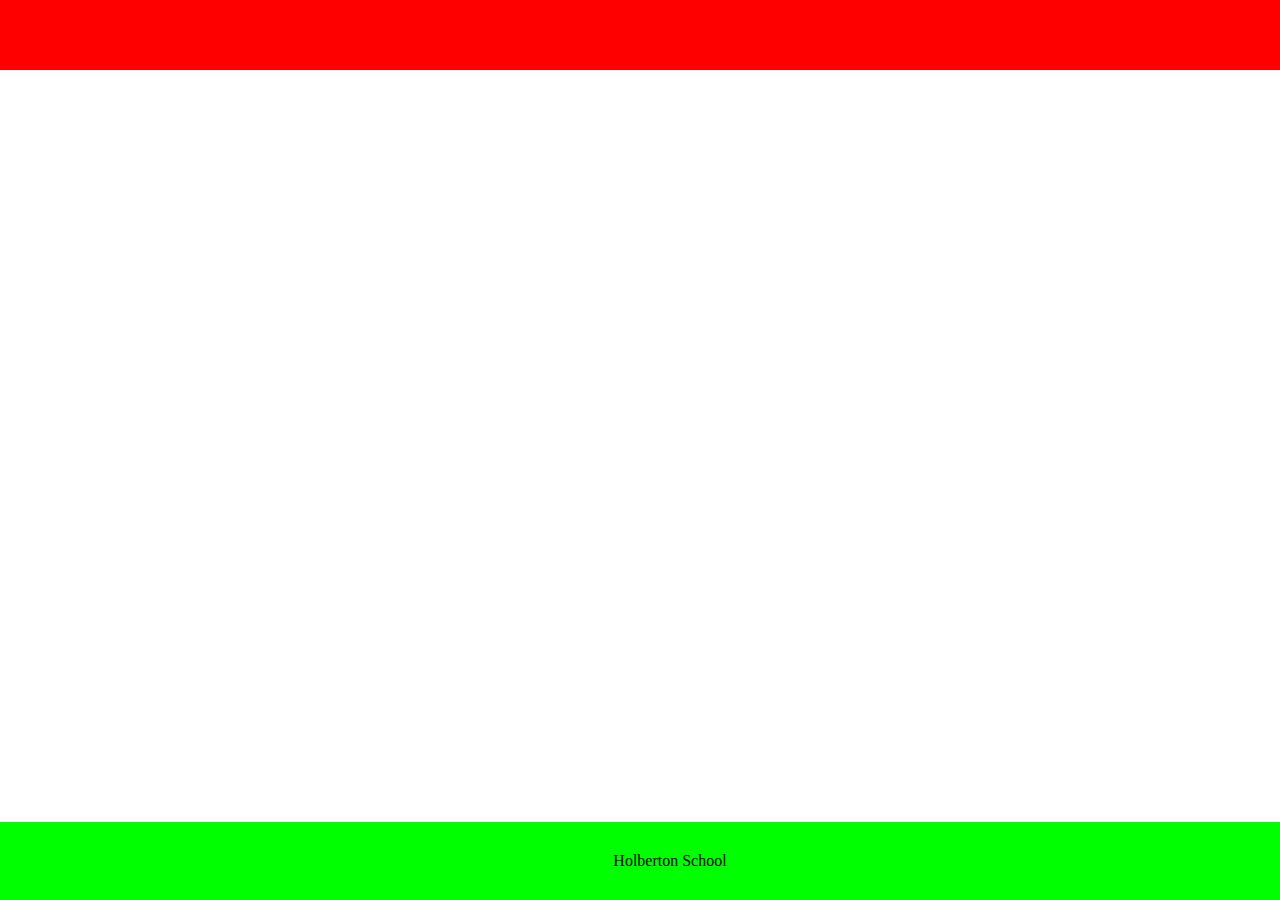
<file: web_static/0-index.html>
<!DOCTYPE html>
<html lang="en">
<head>
        <meta charset="UTF-8">
        <meta http-equiv="X-UA-Compatible" content="IE=edge">
        <meta name="viewport" content="width=device-width, initial-scale=1.0">
        <title>AirBnB clone</title>
</head>
<body style="margin: 0;padding:0">
        <header style="background:#FF0000;height:70px;width:100%"></header>
        <footer  style="background:#00FF00;padding: 30px 30px;width:100%;bottom: 0;position: fixed; text-align: center">Holberton School</footer>
</body>
</html>
</file>
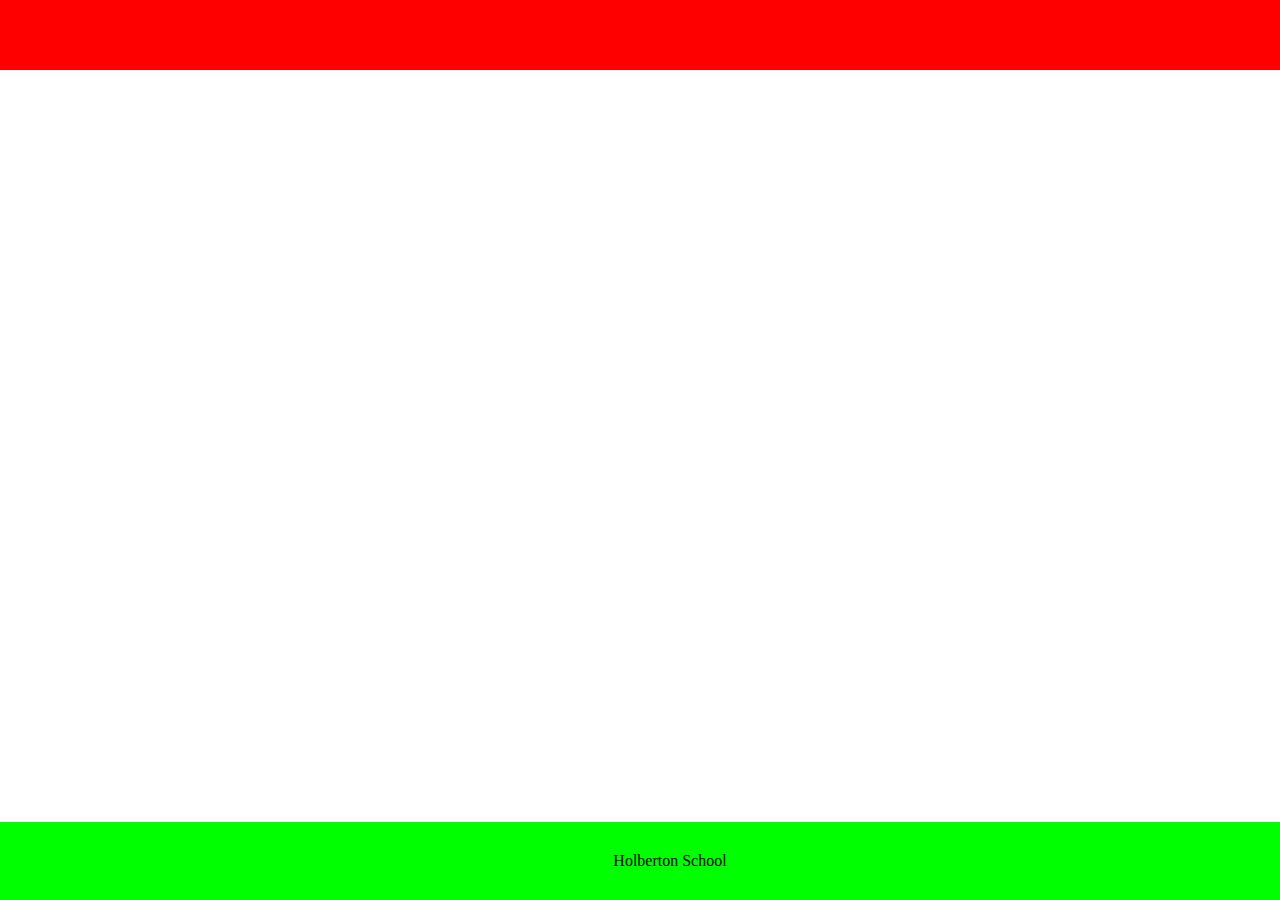
<file: web_static/1-index.html>
<!DOCTYPE html>
<html lang="en">
<head>
        <meta charset="UTF-8">
        <meta http-equiv="X-UA-Compatible" content="IE=edge">
        <meta name="viewport" content="width=device-width, initial-scale=1.0">
        <title>AirBnB clone</title>
        <style>
                * {
                        margin: 0;
                        padding:0
                }
                header {
                        background:#FF0000;
                        height:70px;
                        width:100%;
                }
                footer {
                        background:#00FF00;
                        padding: 30px 30px;
                        width:100%;
                        bottom: 0;
                        position: fixed;
                        text-align: center;
                }
        </style>
</head>
<body>
        <header></header>
        <footer>Holberton School</footer>
</body>
</html>
</file>
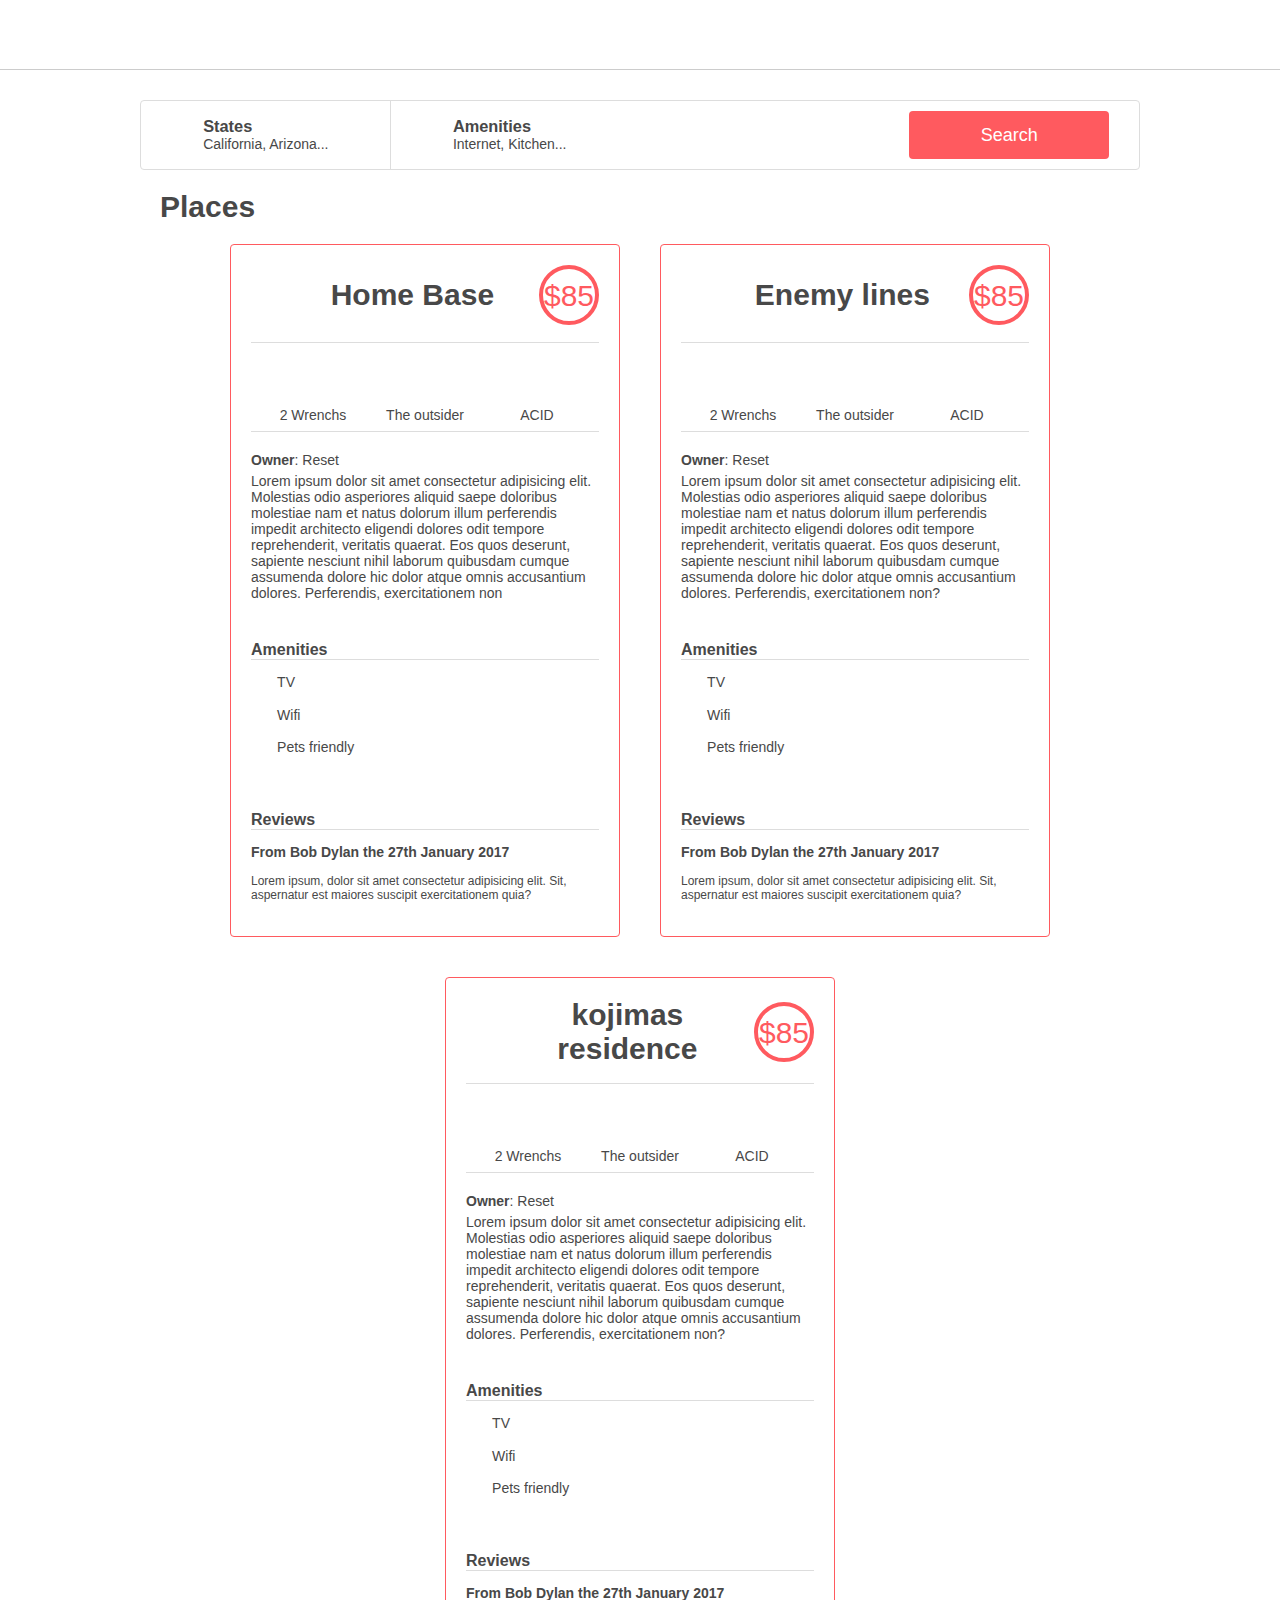
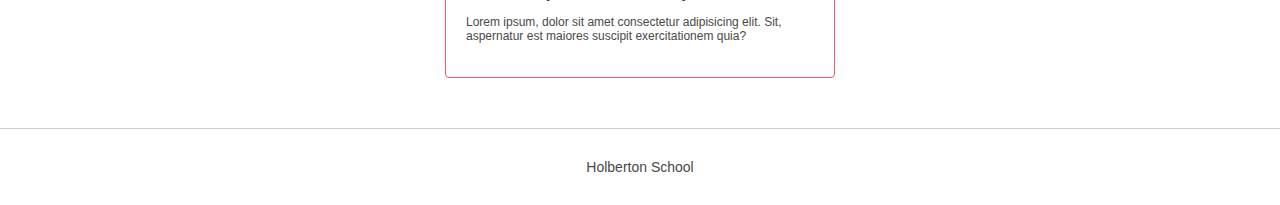
<file: web_static/100-index.html>
<!DOCTYPE html>
<html lang="en">
<head>
        <meta charset="UTF-8">
        <meta http-equiv="X-UA-Compatible" content="IE=edge">
        <meta name="viewport" content="width=device-width, initial-scale=1.0">
        <link rel="stylesheet" href="./styles/4-common.css">
        <link rel="stylesheet" href="./styles/3-header.css">
        <link rel="stylesheet" href="./styles/3-footer.css">
        <link rel="stylesheet" href="./styles/6-filters.css">
        <link rel="stylesheet" href="./styles/100-places.css">
        <link rel="icon" href="./images/icon.png">
        <title>AirBnB clone</title>
</head>
<body>
        <header><div class="logo"></div></header>
        <div class="container">
                <section class="filters">
                        <div class="locations">
                                <h3>States</h3>
                                <h4>California, Arizona...</h4>
                                <ul class="popover">
                                        <li class="popi">
                                                <h2>
                                                        Arizona:
                                                </h2>
                                                <ul>
                                                        <li>page</li>
                                                        <li>page2</li>
                                                </ul>
                                        </li>
                                        <li class="pop">
                                                <h2>
                                                        California:
                                                </h2>
                                                <ul>
                                                        <li>Los santos</li>
                                                        <li>San fierro</li>
                                                </ul>
                                        </li>
                                </ul>
                        </div>
                        <div class="amenities">
                                <h3>Amenities</h3>
                                <h4>Internet, Kitchen...</h4>
                                <ul class="popover">
                                        <li>Internet</li>
                                        <li>TV</li>
                                        <li>Kitchen</li>
                                        <li>Iron</li>
                                </ul>
                        </div>
                        <button>Search</button>
                </section>
                <section class="places">
                        <h1>Places</h1>
                        <article>
                                <h2>Home Base</h2>
                                <div class="price_by_night">
                                        <p>$85</p>
                                </div>
                                <div class="information">
                                        <div class="max_guest">
                                                <p>2 Wrenchs</p>
                                        </div>
                                        <div class="number_rooms">
                                                <p>The outsider</p>
                                        </div>
                                        <div class="number_bathrooms">
                                                <p>ACID</p>
                                        </div>
                                </div>
                                <div class="user">
                                        <b>Owner</b>: Reset
                                </div>
                                <div class="description">
                                        Lorem ipsum dolor sit amet consectetur adipisicing elit. Molestias odio asperiores aliquid saepe doloribus molestiae nam et natus dolorum illum perferendis impedit architecto eligendi dolores odit tempore reprehenderit, veritatis quaerat. Eos quos deserunt, sapiente nesciunt nihil laborum quibusdam cumque assumenda dolore hic dolor atque omnis accusantium dolores. Perferendis, exercitationem non
                                </div>
                                <div class="amenities">
                                        <h2>Amenities</h2>
                                        <ul>
                                                <li class="tv">
                                                        <p>TV</p>
                                                </li>
                                                <li class="wifi">
                                                        <p>Wifi</p>
                                                </li>
                                                <li class="pet">
                                                        <p>Pets friendly</p>
                                                </li>
                                        </ul>
                                </div>
                                <div class="reviews">
                                        <h2>
                                                Reviews
                                        </h2>
                                        <ul>
                                                <li>
                                                        <h3>
                                                                From Bob Dylan the 27th January 2017
                                                        </h3>
                                                        <p>
                                                                Lorem ipsum, dolor sit amet consectetur adipisicing elit. Sit, aspernatur est maiores suscipit exercitationem quia?
                                                        </p>
                                                </li>
                                                <li>
                                                        <h3>

                                                        </h3>
                                                        <p>
                                                                
                                                        </p>
                                                </li>
                                                <li>
                                                        <h3>

                                                        </h3>
                                                        <p>
                                                                
                                                        </p>
                                                </li>
                                        </ul>
                                </div>
                        </article>
                        <article><h2>Enemy lines</h2>
                                <div class="price_by_night">
                                        <p>$85</p>
                                </div>
                                <div class="information">
                                        <div class="max_guest">
                                                <p>2 Wrenchs</p>
                                        </div>
                                        <div class="number_rooms">
                                                <p>The outsider</p>
                                        </div>
                                        <div class="number_bathrooms">
                                                <p>ACID</p>
                                        </div>
                                </div>
                                <div class="user">
                                        <b>Owner</b>: Reset
                                </div>
                                <div class="description">
                                        Lorem ipsum dolor sit amet consectetur adipisicing elit. Molestias odio asperiores aliquid saepe doloribus molestiae nam et natus dolorum illum perferendis impedit architecto eligendi dolores odit tempore reprehenderit, veritatis quaerat. Eos quos deserunt, sapiente nesciunt nihil laborum quibusdam cumque assumenda dolore hic dolor atque omnis accusantium dolores. Perferendis, exercitationem non?
                                </div>
                                <div class="amenities">
                                        <h2>Amenities</h2>
                                        <ul>
                                                <li class="tv">
                                                        <p>TV</p>
                                                </li>
                                                <li class="wifi">
                                                        <p>Wifi</p>
                                                </li>
                                                <li class="pet">
                                                        <p>Pets friendly</p>
                                                </li>
                                        </ul>
                                </div>
                                <div class="reviews">
                                        <h2>
                                                Reviews
                                        </h2>
                                        <ul>
                                                <li>
                                                        <h3>
                                                                From Bob Dylan the 27th January 2017
                                                        </h3>
                                                        <p>
                                                                Lorem ipsum, dolor sit amet consectetur adipisicing elit. Sit, aspernatur est maiores suscipit exercitationem quia?
                                                        </p>
                                                </li>
                                                <li>
                                                        <h3>

                                                        </h3>
                                                        <p>
                                                                
                                                        </p>
                                                </li>
                                                <li>
                                                        <h3>

                                                        </h3>
                                                        <p>
                                                                
                                                        </p>
                                                </li>
                                        </ul>
                                </div>
                        </article>
                        <article><h2>kojimas residence</h2>
                                <div class="price_by_night">
                                        <p>$85</p>
                                </div>
                                <div class="information">
                                        <div class="max_guest">
                                                <p>2 Wrenchs</p>
                                        </div>
                                        <div class="number_rooms">
                                                <p>The outsider</p>
                                        </div>
                                        <div class="number_bathrooms">
                                                <p>ACID</p>
                                        </div>
                                </div>
                                <div class="user">
                                        <b>Owner</b>: Reset
                                </div>
                                <div class="description">
                                        Lorem ipsum dolor sit amet consectetur adipisicing elit. Molestias odio asperiores aliquid saepe doloribus molestiae nam et natus dolorum illum perferendis impedit architecto eligendi dolores odit tempore reprehenderit, veritatis quaerat. Eos quos deserunt, sapiente nesciunt nihil laborum quibusdam cumque assumenda dolore hic dolor atque omnis accusantium dolores. Perferendis, exercitationem non?
                                </div>
                                <div class="amenities">
                                        <h2>Amenities</h2>
                                        <ul>
                                                <li class="tv">
                                                        <p>TV</p>
                                                </li>
                                                <li class="wifi">
                                                        <p>Wifi</p>
                                                </li>
                                                <li class="pet">
                                                        <p>Pets friendly</p>
                                                </li>
                                        </ul>
                                </div>
                                <div class="reviews">
                                        <h2>
                                                Reviews
                                        </h2>
                                        <ul>
                                                <li>
                                                        <h3>
                                                                From Bob Dylan the 27th January 2017
                                                        </h3>
                                                        <p>
                                                                Lorem ipsum, dolor sit amet consectetur adipisicing elit. Sit, aspernatur est maiores suscipit exercitationem quia?
                                                        </p>
                                                </li>
                                                <li>
                                                        <h3>

                                                        </h3>
                                                        <p>
                                                                
                                                        </p>
                                                </li>
                                                <li>
                                                        <h3>

                                                        </h3>
                                                        <p>
                                                                
                                                        </p>
                                                </li>
                                        </ul>
                                </div>
                        </article>
                </section>
        </div>
        <footer>Holberton School</footer>
</body>
</html>
</file>
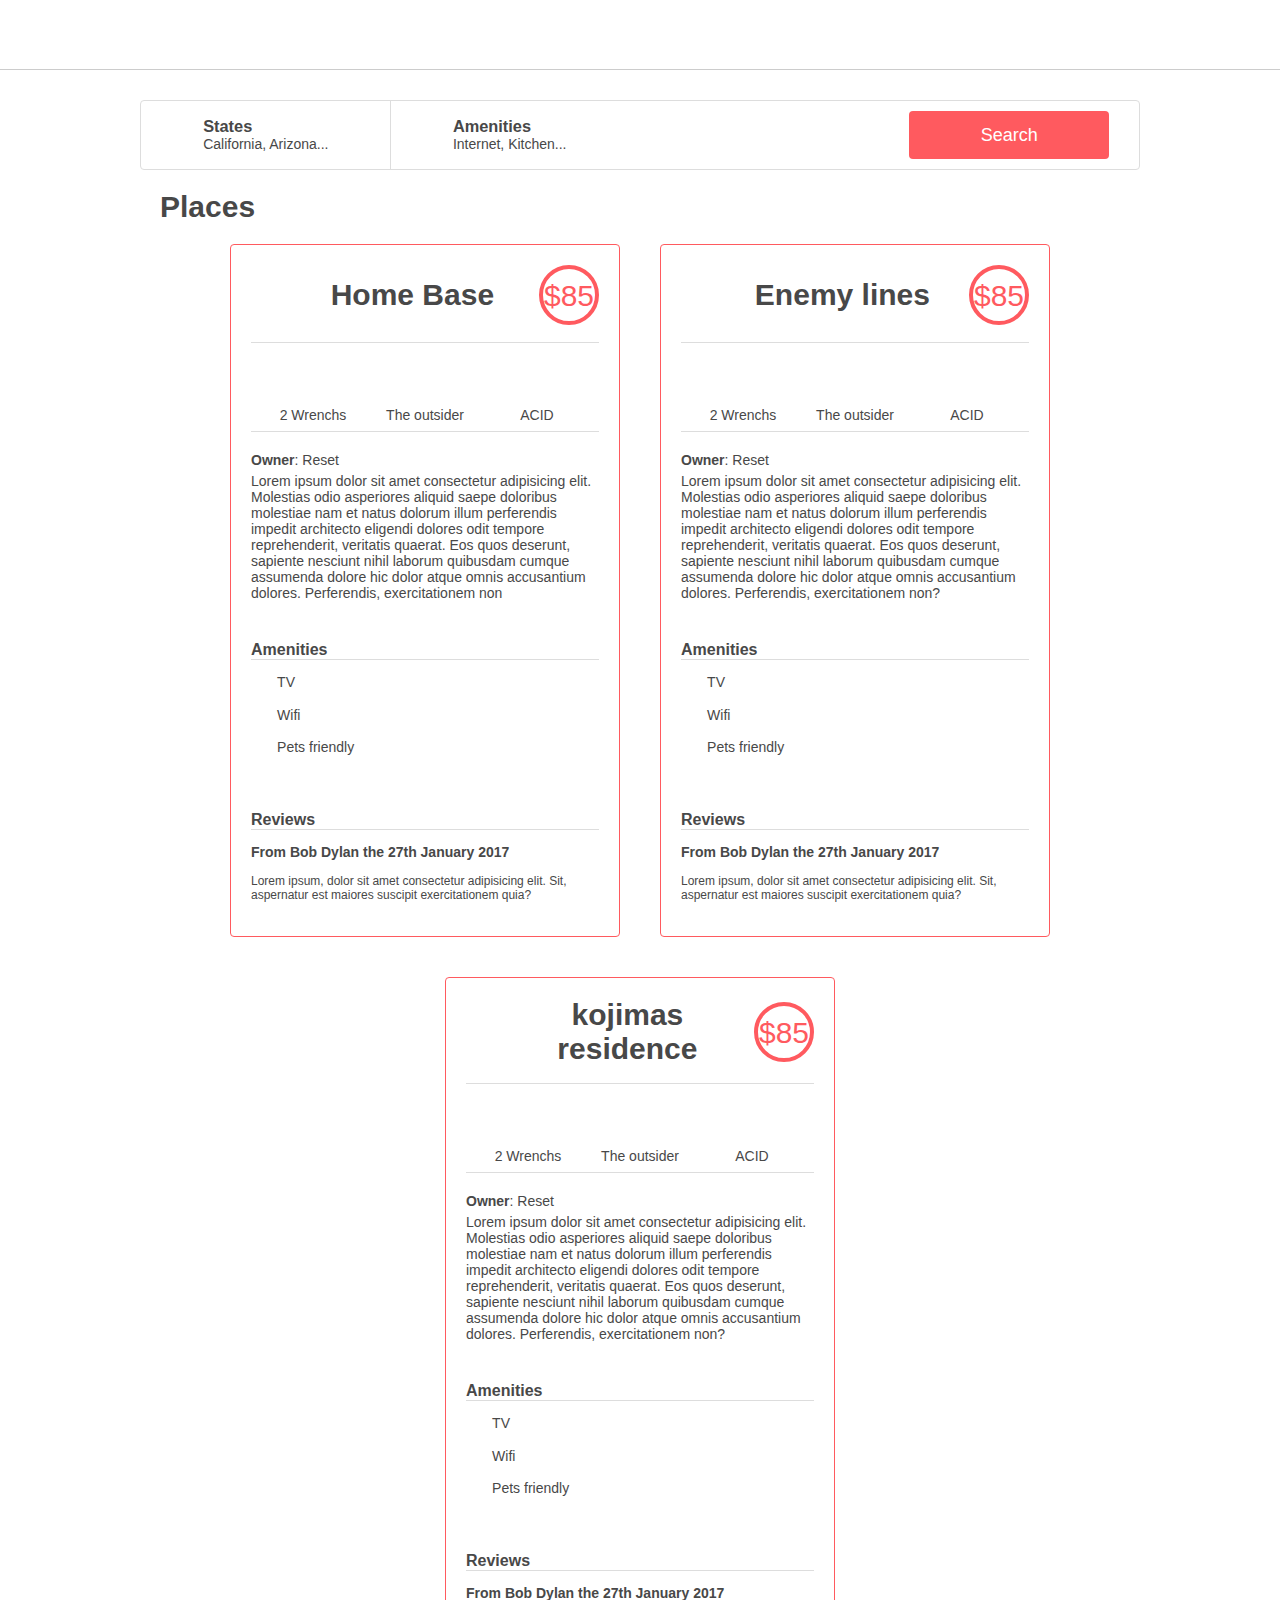
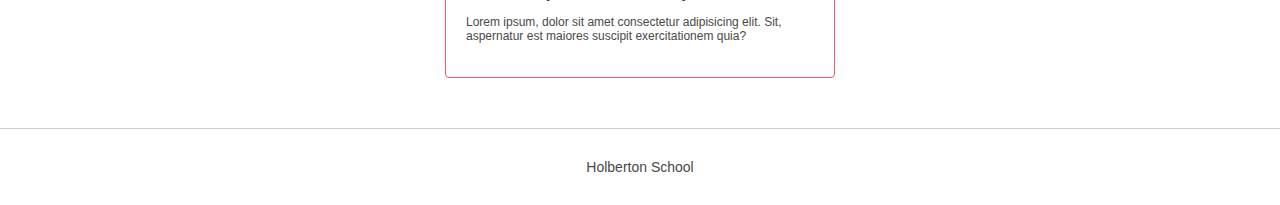
<file: web_static/101-index.html>
<!DOCTYPE html>
<html lang="en">
<head>
        <meta charset="UTF-8">
        <meta http-equiv="X-UA-Compatible" content="IE=edge">
        <meta name="viewport" content="width=device-width, initial-scale=1.0">
        <link rel="stylesheet" href="./styles/4-common.css">
        <link rel="stylesheet" href="./styles/3-header.css">
        <link rel="stylesheet" href="./styles/3-footer.css">
        <link rel="stylesheet" href="./styles/6-filters.css">
        <link rel="stylesheet" href="./styles/101-places.css">
        <link rel="icon" href="./images/icon.png">
        <title>AirBnB clone</title>
</head>
<body>
        <header><div class="logo"></div></header>
        <div class="container">
                <section class="filters">
                        <div class="locations">
                                <h3>States</h3>
                                <h4>California, Arizona...</h4>
                                <ul class="popover">
                                        <li class="popi">
                                                <h2>
                                                        Arizona:
                                                </h2>
                                                <ul>
                                                        <li>page</li>
                                                        <li>page2</li>
                                                </ul>
                                        </li>
                                        <li class="pop">
                                                <h2>
                                                        California:
                                                </h2>
                                                <ul>
                                                        <li>Los santos</li>
                                                        <li>San fierro</li>
                                                </ul>
                                        </li>
                                </ul>
                        </div>
                        <div class="amenities">
                                <h3>Amenities</h3>
                                <h4>Internet, Kitchen...</h4>
                                <ul class="popover">
                                        <li>Internet</li>
                                        <li>TV</li>
                                        <li>Kitchen</li>
                                        <li>Iron</li>
                                </ul>
                        </div>
                        <button>Search</button>
                </section>
                <section class="places">
                        <h1>Places</h1>
                        <article>
                                <h2>Home Base</h2>
                                <div class="price_by_night">
                                        <p>$85</p>
                                </div>
                                <div class="information">
                                        <div class="max_guest">
                                                <p>2 Wrenchs</p>
                                        </div>
                                        <div class="number_rooms">
                                                <p>The outsider</p>
                                        </div>
                                        <div class="number_bathrooms">
                                                <p>ACID</p>
                                        </div>
                                </div>
                                <div class="user">
                                        <b>Owner</b>: Reset
                                </div>
                                <div class="description">
                                        Lorem ipsum dolor sit amet consectetur adipisicing elit. Molestias odio asperiores aliquid saepe doloribus molestiae nam et natus dolorum illum perferendis impedit architecto eligendi dolores odit tempore reprehenderit, veritatis quaerat. Eos quos deserunt, sapiente nesciunt nihil laborum quibusdam cumque assumenda dolore hic dolor atque omnis accusantium dolores. Perferendis, exercitationem non
                                </div>
                                <div class="amenities">
                                        <h2>Amenities</h2>
                                        <ul>
                                                <li class="tv">
                                                        <p>TV</p>
                                                </li>
                                                <li class="wifi">
                                                        <p>Wifi</p>
                                                </li>
                                                <li class="pet">
                                                        <p>Pets friendly</p>
                                                </li>
                                        </ul>
                                </div>
                                <div class="reviews">
                                        <h2>
                                                Reviews
                                        </h2>
                                        <ul>
                                                <li>
                                                        <h3>
                                                                From Bob Dylan the 27th January 2017
                                                        </h3>
                                                        <p>
                                                                Lorem ipsum, dolor sit amet consectetur adipisicing elit. Sit, aspernatur est maiores suscipit exercitationem quia?
                                                        </p>
                                                </li>
                                                <li>
                                                        <h3>

                                                        </h3>
                                                        <p>
                                                                
                                                        </p>
                                                </li>
                                                <li>
                                                        <h3>

                                                        </h3>
                                                        <p>
                                                                
                                                        </p>
                                                </li>
                                        </ul>
                                </div>
                        </article>
                        <article><h2>Enemy lines</h2>
                                <div class="price_by_night">
                                        <p>$85</p>
                                </div>
                                <div class="information">
                                        <div class="max_guest">
                                                <p>2 Wrenchs</p>
                                        </div>
                                        <div class="number_rooms">
                                                <p>The outsider</p>
                                        </div>
                                        <div class="number_bathrooms">
                                                <p>ACID</p>
                                        </div>
                                </div>
                                <div class="user">
                                        <b>Owner</b>: Reset
                                </div>
                                <div class="description">
                                        Lorem ipsum dolor sit amet consectetur adipisicing elit. Molestias odio asperiores aliquid saepe doloribus molestiae nam et natus dolorum illum perferendis impedit architecto eligendi dolores odit tempore reprehenderit, veritatis quaerat. Eos quos deserunt, sapiente nesciunt nihil laborum quibusdam cumque assumenda dolore hic dolor atque omnis accusantium dolores. Perferendis, exercitationem non?
                                </div>
                                <div class="amenities">
                                        <h2>Amenities</h2>
                                        <ul>
                                                <li class="tv">
                                                        <p>TV</p>
                                                </li>
                                                <li class="wifi">
                                                        <p>Wifi</p>
                                                </li>
                                                <li class="pet">
                                                        <p>Pets friendly</p>
                                                </li>
                                        </ul>
                                </div>
                                <div class="reviews">
                                        <h2>
                                                Reviews
                                        </h2>
                                        <ul>
                                                <li>
                                                        <h3>
                                                                From Bob Dylan the 27th January 2017
                                                        </h3>
                                                        <p>
                                                                Lorem ipsum, dolor sit amet consectetur adipisicing elit. Sit, aspernatur est maiores suscipit exercitationem quia?
                                                        </p>
                                                </li>
                                                <li>
                                                        <h3>

                                                        </h3>
                                                        <p>
                                                                
                                                        </p>
                                                </li>
                                                <li>
                                                        <h3>

                                                        </h3>
                                                        <p>
                                                                
                                                        </p>
                                                </li>
                                        </ul>
                                </div>
                        </article>
                        <article><h2>kojimas residence</h2>
                                <div class="price_by_night">
                                        <p>$85</p>
                                </div>
                                <div class="information">
                                        <div class="max_guest">
                                                <p>2 Wrenchs</p>
                                        </div>
                                        <div class="number_rooms">
                                                <p>The outsider</p>
                                        </div>
                                        <div class="number_bathrooms">
                                                <p>ACID</p>
                                        </div>
                                </div>
                                <div class="user">
                                        <b>Owner</b>: Reset
                                </div>
                                <div class="description">
                                        Lorem ipsum dolor sit amet consectetur adipisicing elit. Molestias odio asperiores aliquid saepe doloribus molestiae nam et natus dolorum illum perferendis impedit architecto eligendi dolores odit tempore reprehenderit, veritatis quaerat. Eos quos deserunt, sapiente nesciunt nihil laborum quibusdam cumque assumenda dolore hic dolor atque omnis accusantium dolores. Perferendis, exercitationem non?
                                </div>
                                <div class="amenities">
                                        <h2>Amenities</h2>
                                        <ul>
                                                <li class="tv">
                                                        <p>TV</p>
                                                </li>
                                                <li class="wifi">
                                                        <p>Wifi</p>
                                                </li>
                                                <li class="pet">
                                                        <p>Pets friendly</p>
                                                </li>
                                        </ul>
                                </div>
                                <div class="reviews">
                                        <h2>
                                                Reviews
                                        </h2>
                                        <ul>
                                                <li>
                                                        <h3>
                                                                From Bob Dylan the 27th January 2017
                                                        </h3>
                                                        <p>
                                                                Lorem ipsum, dolor sit amet consectetur adipisicing elit. Sit, aspernatur est maiores suscipit exercitationem quia?
                                                        </p>
                                                </li>
                                                <li>
                                                        <h3>

                                                        </h3>
                                                        <p>
                                                                
                                                        </p>
                                                </li>
                                                <li>
                                                        <h3>

                                                        </h3>
                                                        <p>
                                                                
                                                        </p>
                                                </li>
                                        </ul>
                                </div>
                        </article>
                </section>
        </div>
        <footer>Holberton School</footer>
</body>
</html>
</file>
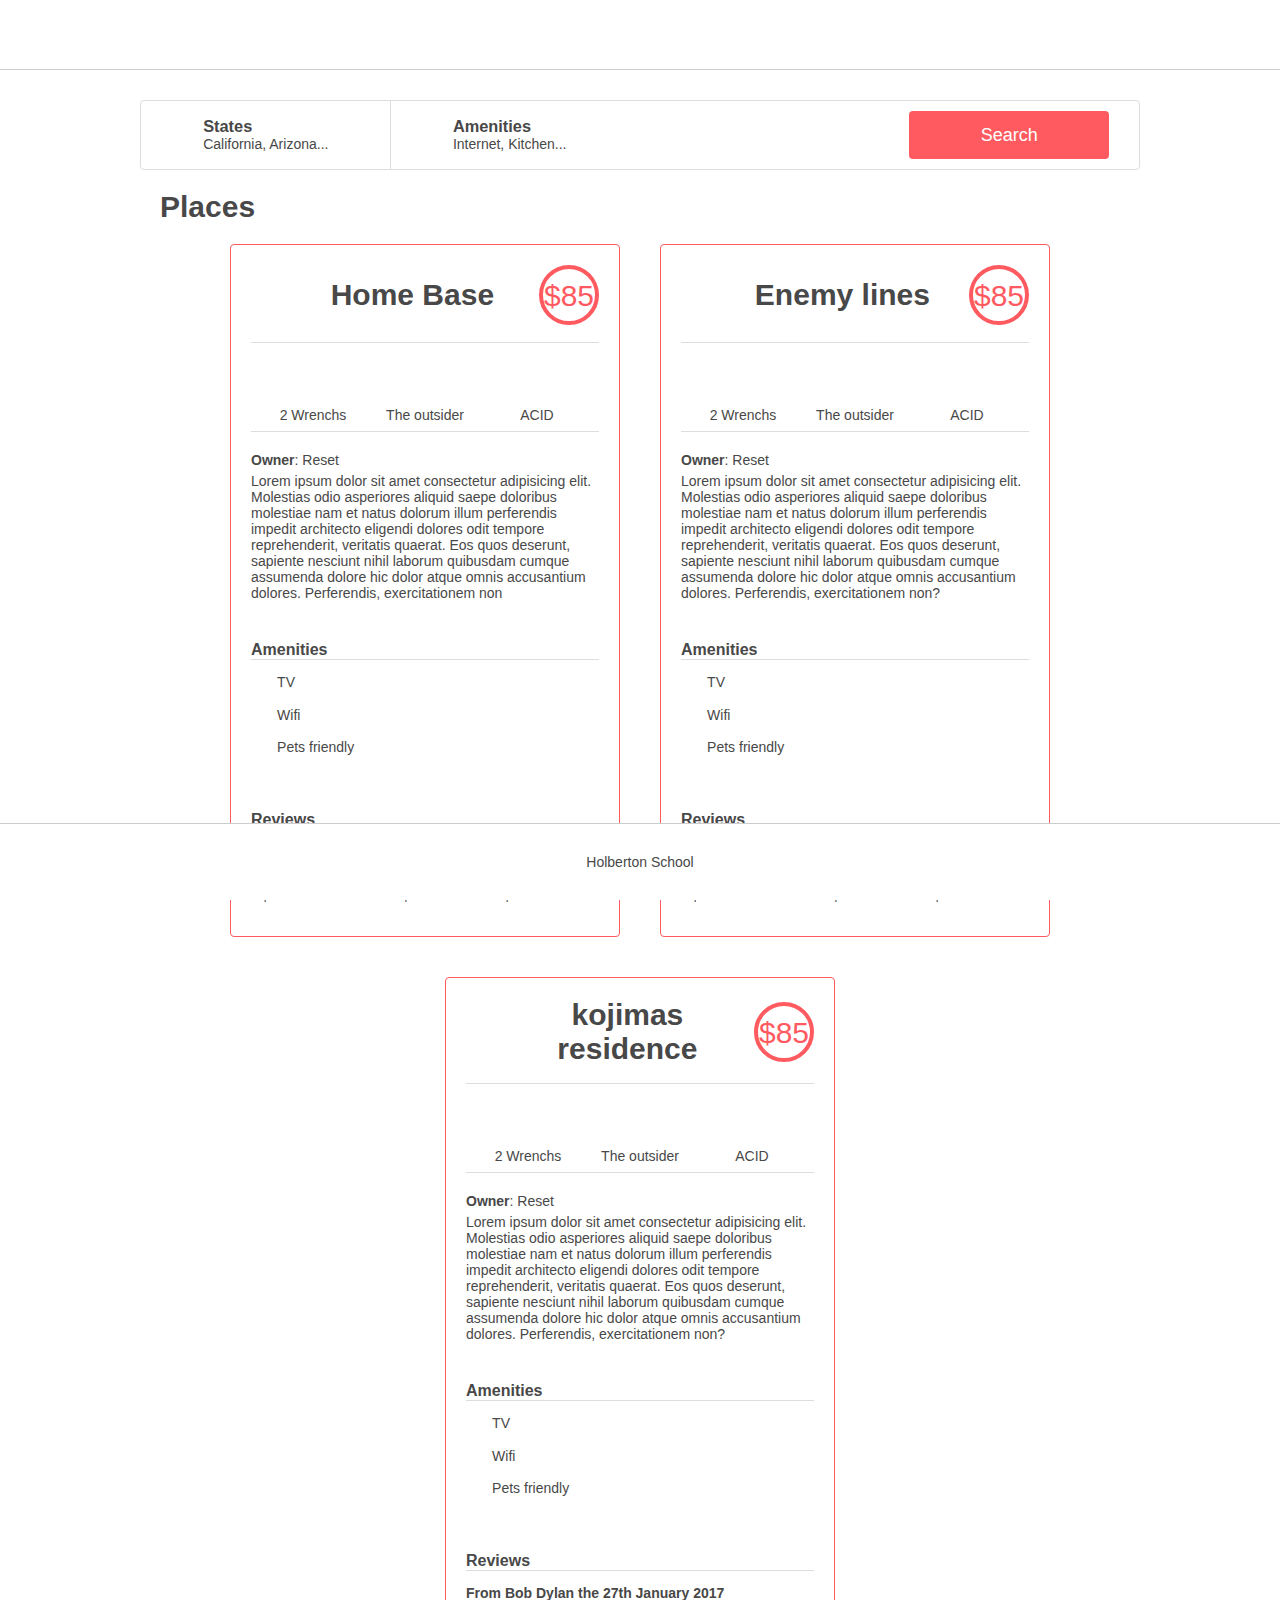
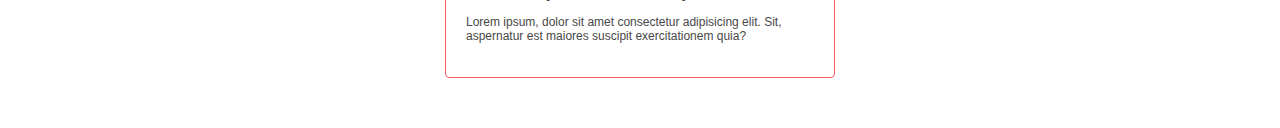
<file: web_static/103-index.html>
<!DOCTYPE html>
<html lang="en">
<head>
        <meta charset="UTF-8">
        <meta http-equiv="X-UA-Compatible" content="IE=edge">
        <meta name="viewport" content="width=device-width, initial-scale=1.0">
        <link rel="stylesheet" href="./styles/103-common.css">
        <link rel="stylesheet" href="./styles/103-header.css">
        <link rel="stylesheet" href="./styles/103-footer.css">
        <link rel="stylesheet" href="./styles/103-filters.css">
        <link rel="stylesheet" href="./styles/103-places.css">
        <link rel="icon" href="./images/icon.png">
        <title>AirBnB clone</title>
</head>
<body>
        <header aria-label= "logo"><div class="logo"></div></header>
        <div class="container">
                <section class="filters">
                        <div class="locations">
                                <h3>States</h3>
                                <h4>California, Arizona...</h4>
                                <ul class="popover">
                                        <li class="popi">
                                                <h2>
                                                        Arizona:
                                                </h2>
                                                <ul>
                                                        <li>page</li>
                                                        <li>page2</li>
                                                </ul>
                                        </li>
                                        <li class="pop">
                                                <h2>
                                                        California:
                                                </h2>
                                                <ul>
                                                        <li>Los santos</li>
                                                        <li>San fierro</li>
                                                </ul>
                                        </li>
                                </ul>
                        </div>
                        <div class="amenities">
                                <h3>Amenities</h3>
                                <h4>Internet, Kitchen...</h4>
                                <ul class="popover">
                                        <li>Internet</li>
                                        <li>TV</li>
                                        <li>Kitchen</li>
                                        <li>Iron</li>
                                </ul>
                        </div>
                        <button>Search</button>
                </section>
                <section class="places">
                        <h1>Places</h1>
                        <article>
                                <h2>Home Base</h2>
                                <div class="price_by_night">
                                        <p>$85</p>
                                </div>
                                <div class="information">
                                        <div class="max_guest">
                                                <p>2 Wrenchs</p>
                                        </div>
                                        <div class="number_rooms">
                                                <p>The outsider</p>
                                        </div>
                                        <div class="number_bathrooms">
                                                <p>ACID</p>
                                        </div>
                                </div>
                                <div class="user">
                                        <b>Owner</b>: Reset
                                </div>
                                <div class="description">
                                        Lorem ipsum dolor sit amet consectetur adipisicing elit. Molestias odio asperiores aliquid saepe doloribus molestiae nam et natus dolorum illum perferendis impedit architecto eligendi dolores odit tempore reprehenderit, veritatis quaerat. Eos quos deserunt, sapiente nesciunt nihil laborum quibusdam cumque assumenda dolore hic dolor atque omnis accusantium dolores. Perferendis, exercitationem non
                                </div>
                                <div class="amenities">
                                        <h2>Amenities</h2>
                                        <ul>
                                                <li class="tv">
                                                        <p>TV</p>
                                                </li>
                                                <li class="wifi">
                                                        <p>Wifi</p>
                                                </li>
                                                <li class="pet">
                                                        <p>Pets friendly</p>
                                                </li>
                                        </ul>
                                </div>
                                <div class="reviews">
                                        <h2>
                                                Reviews
                                        </h2>
                                        <ul>
                                                <li>
                                                        <h3>
                                                                From Bob Dylan the 27th January 2017
                                                        </h3>
                                                        <p>
                                                                Lorem ipsum, dolor sit amet consectetur adipisicing elit. Sit, aspernatur est maiores suscipit exercitationem quia?
                                                        </p>
                                                </li>
                                                <li>
                                                        <h3>

                                                        </h3>
                                                        <p>
                                                                
                                                        </p>
                                                </li>
                                                <li>
                                                        <h3>

                                                        </h3>
                                                        <p>
                                                                
                                                        </p>
                                                </li>
                                        </ul>
                                </div>
                        </article>
                        <article><h2>Enemy lines</h2>
                                <div class="price_by_night">
                                        <p>$85</p>
                                </div>
                                <div class="information">
                                        <div class="max_guest">
                                                <p>2 Wrenchs</p>
                                        </div>
                                        <div class="number_rooms">
                                                <p>The outsider</p>
                                        </div>
                                        <div class="number_bathrooms">
                                                <p>ACID</p>
                                        </div>
                                </div>
                                <div class="user">
                                        <b>Owner</b>: Reset
                                </div>
                                <div class="description">
                                        Lorem ipsum dolor sit amet consectetur adipisicing elit. Molestias odio asperiores aliquid saepe doloribus molestiae nam et natus dolorum illum perferendis impedit architecto eligendi dolores odit tempore reprehenderit, veritatis quaerat. Eos quos deserunt, sapiente nesciunt nihil laborum quibusdam cumque assumenda dolore hic dolor atque omnis accusantium dolores. Perferendis, exercitationem non?
                                </div>
                                <div class="amenities">
                                        <h2>Amenities</h2>
                                        <ul>
                                                <li class="tv">
                                                        <p>TV</p>
                                                </li>
                                                <li class="wifi">
                                                        <p>Wifi</p>
                                                </li>
                                                <li class="pet">
                                                        <p>Pets friendly</p>
                                                </li>
                                        </ul>
                                </div>
                                <div class="reviews">
                                        <h2>
                                                Reviews
                                        </h2>
                                        <ul>
                                                <li>
                                                        <h3>
                                                                From Bob Dylan the 27th January 2017
                                                        </h3>
                                                        <p>
                                                                Lorem ipsum, dolor sit amet consectetur adipisicing elit. Sit, aspernatur est maiores suscipit exercitationem quia?
                                                        </p>
                                                </li>
                                                <li>
                                                        <h3>

                                                        </h3>
                                                        <p>
                                                                
                                                        </p>
                                                </li>
                                                <li>
                                                        <h3>

                                                        </h3>
                                                        <p>
                                                                
                                                        </p>
                                                </li>
                                        </ul>
                                </div>
                        </article>
                        <article><h2>kojimas residence</h2>
                                <div class="price_by_night">
                                        <p>$85</p>
                                </div>
                                <div class="information">
                                        <div class="max_guest">
                                                <p>2 Wrenchs</p>
                                        </div>
                                        <div class="number_rooms">
                                                <p>The outsider</p>
                                        </div>
                                        <div class="number_bathrooms">
                                                <p>ACID</p>
                                        </div>
                                </div>
                                <div class="user">
                                        <b>Owner</b>: Reset
                                </div>
                                <div class="description">
                                        Lorem ipsum dolor sit amet consectetur adipisicing elit. Molestias odio asperiores aliquid saepe doloribus molestiae nam et natus dolorum illum perferendis impedit architecto eligendi dolores odit tempore reprehenderit, veritatis quaerat. Eos quos deserunt, sapiente nesciunt nihil laborum quibusdam cumque assumenda dolore hic dolor atque omnis accusantium dolores. Perferendis, exercitationem non?
                                </div>
                                <div class="amenities">
                                        <h2>Amenities</h2>
                                        <ul>
                                                <li class="tv">
                                                        <p>TV</p>
                                                </li>
                                                <li class="wifi">
                                                        <p>Wifi</p>
                                                </li>
                                                <li class="pet">
                                                        <p>Pets friendly</p>
                                                </li>
                                        </ul>
                                </div>
                                <div class="reviews">
                                        <h2>
                                                Reviews
                                        </h2>
                                        <ul>
                                                <li>
                                                        <h3>
                                                                From Bob Dylan the 27th January 2017
                                                        </h3>
                                                        <p>
                                                                Lorem ipsum, dolor sit amet consectetur adipisicing elit. Sit, aspernatur est maiores suscipit exercitationem quia?
                                                        </p>
                                                </li>
                                                <li>
                                                        <h3>

                                                        </h3>
                                                        <p>
                                                                
                                                        </p>
                                                </li>
                                                <li>
                                                        <h3>

                                                        </h3>
                                                        <p>
                                                                
                                                        </p>
                                                </li>
                                        </ul>
                                </div>
                        </article>
                </section>
        </div>
        <footer>Holberton School</footer>
</body>
</html>
</file>
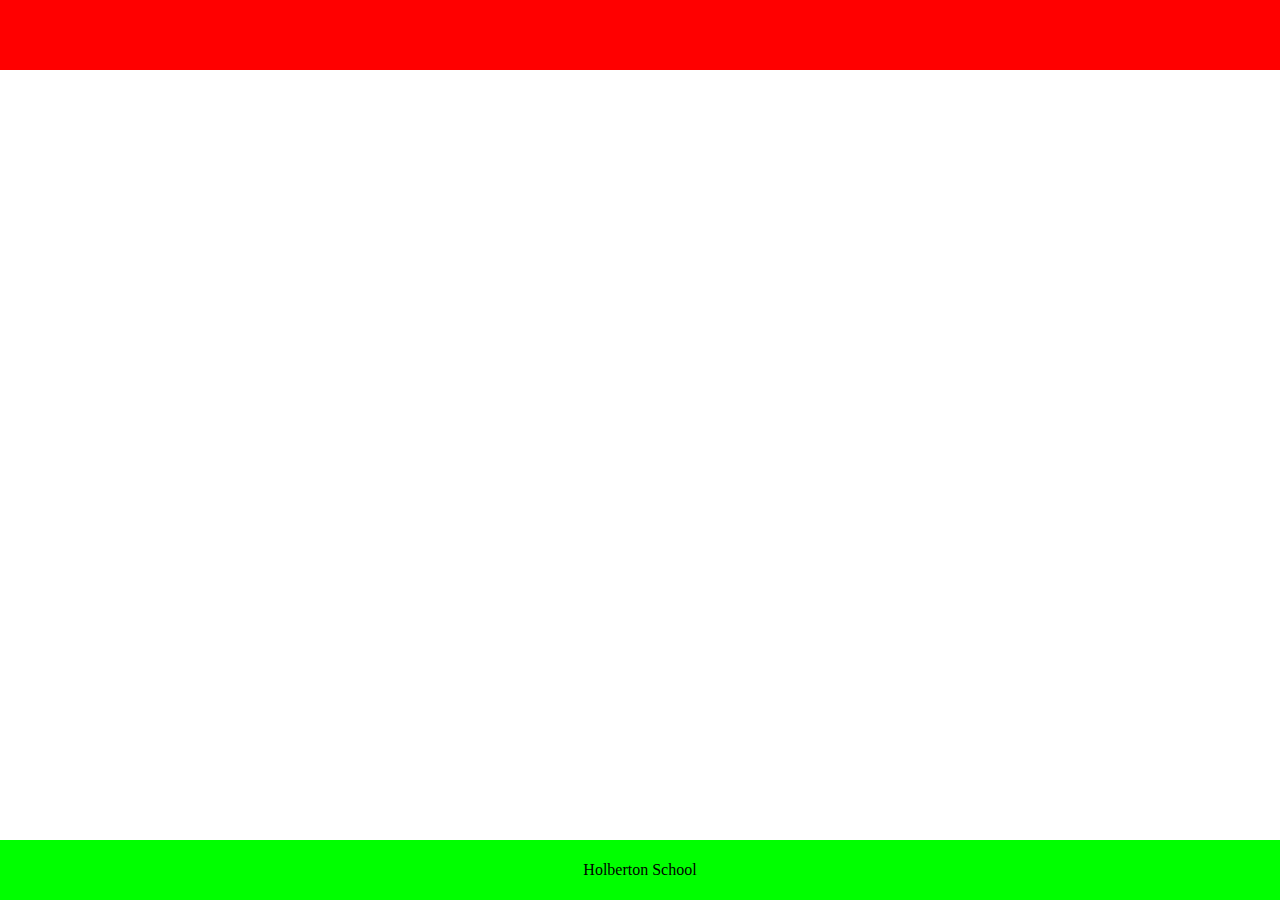
<file: web_static/2-index.html>
<!DOCTYPE html>
<html lang="en">
<head>
        <meta charset="UTF-8">
        <meta http-equiv="X-UA-Compatible" content="IE=edge">
        <meta name="viewport" content="width=device-width, initial-scale=1.0">
        <link rel="stylesheet" href="./styles/2-common.css">
        <link rel="stylesheet" href="./styles/2-header.css">
        <link rel="stylesheet" href="./styles/2-footer.css">
        <title>AirBnB clone</title>
</head>
<body>
        <header></header>
        <footer>Holberton School</footer>
</body>
</html>
</file>
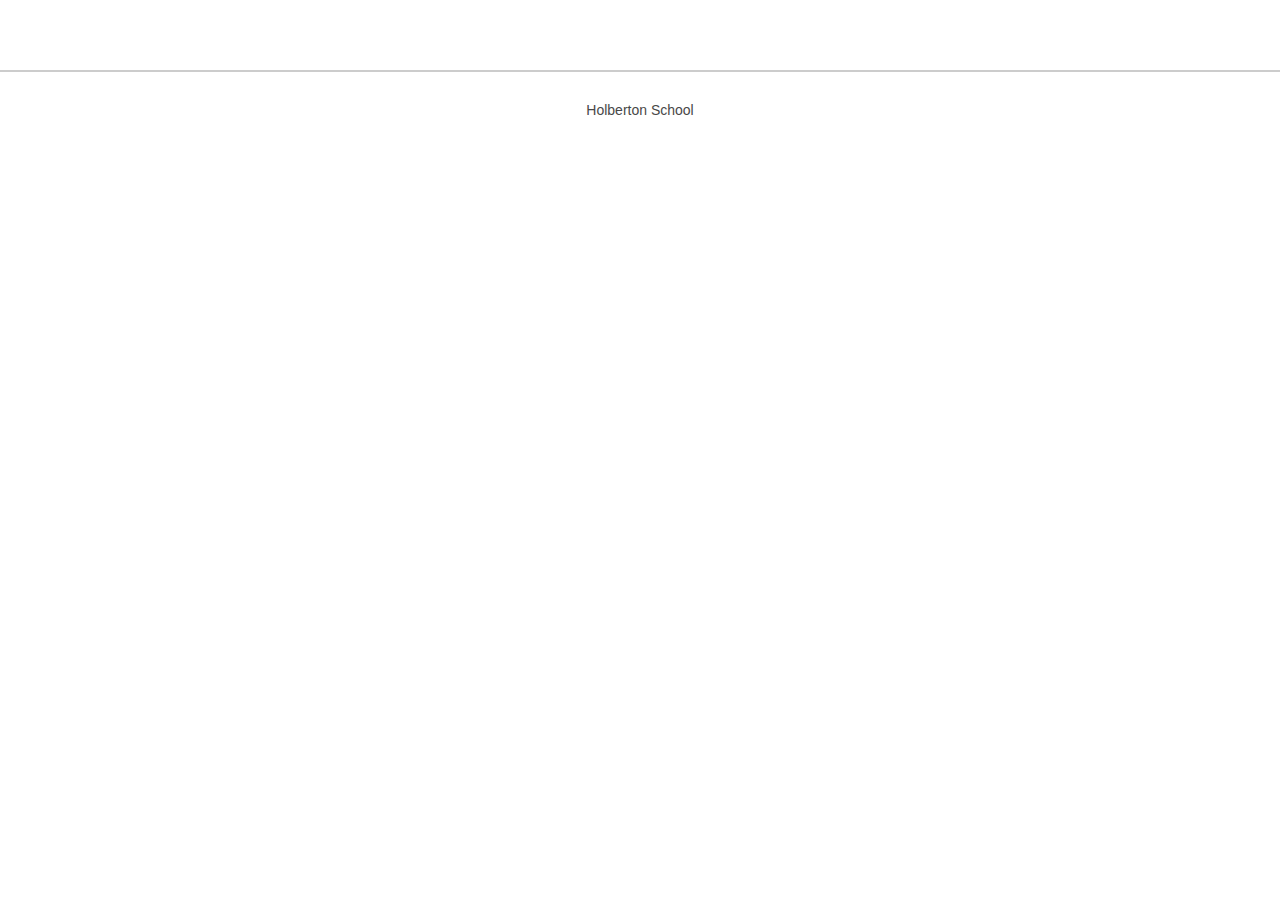
<file: web_static/3-index.html>
<!DOCTYPE html>
<html lang="en">
<head>
        <meta charset="UTF-8">
        <meta http-equiv="X-UA-Compatible" content="IE=edge">
        <meta name="viewport" content="width=device-width, initial-scale=1.0">
        <link rel="stylesheet" href="./styles/3-common.css">
        <link rel="stylesheet" href="./styles/3-header.css">
        <link rel="stylesheet" href="./styles/3-footer.css">
        <link rel="icon" href="./images/icon.png">
        <title>AirBnB clone</title>
</head>
<body>
        <header><div class="logo"></div></header>
        <footer>Holberton School</footer>
</body>
</html>
</file>
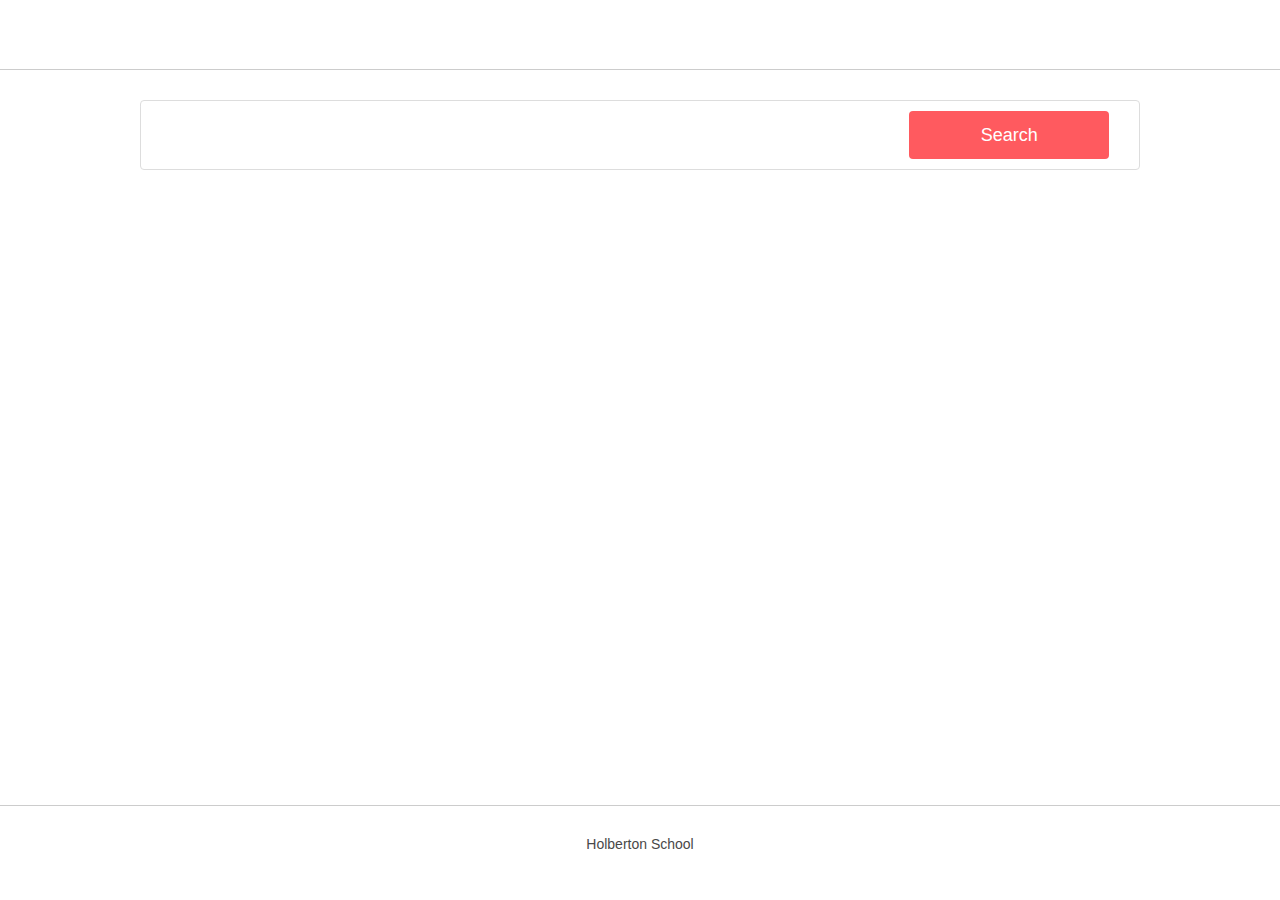
<file: web_static/4-index.html>
<!DOCTYPE html>
<html lang="en">
<head>
        <meta charset="UTF-8">
        <meta http-equiv="X-UA-Compatible" content="IE=edge">
        <meta name="viewport" content="width=device-width, initial-scale=1.0">
        <link rel="stylesheet" href="./styles/4-common.css">
        <link rel="stylesheet" href="./styles/3-header.css">
        <link rel="stylesheet" href="./styles/3-footer.css">
        <link rel="stylesheet" href="./styles/4-common.css">
        <link rel="stylesheet" href="./styles/4-filters.css">
        <link rel="icon" href="./images/icon.png">
        <title>AirBnB clone</title>
</head>
<body>
        <header><div class="logo"></div></header>
        <div class="container">
                <section class="filters">
                        <button>Search</button>t
                </section>
        </div>
        <footer>Holberton School</footer>
</body>
</html>
</file>
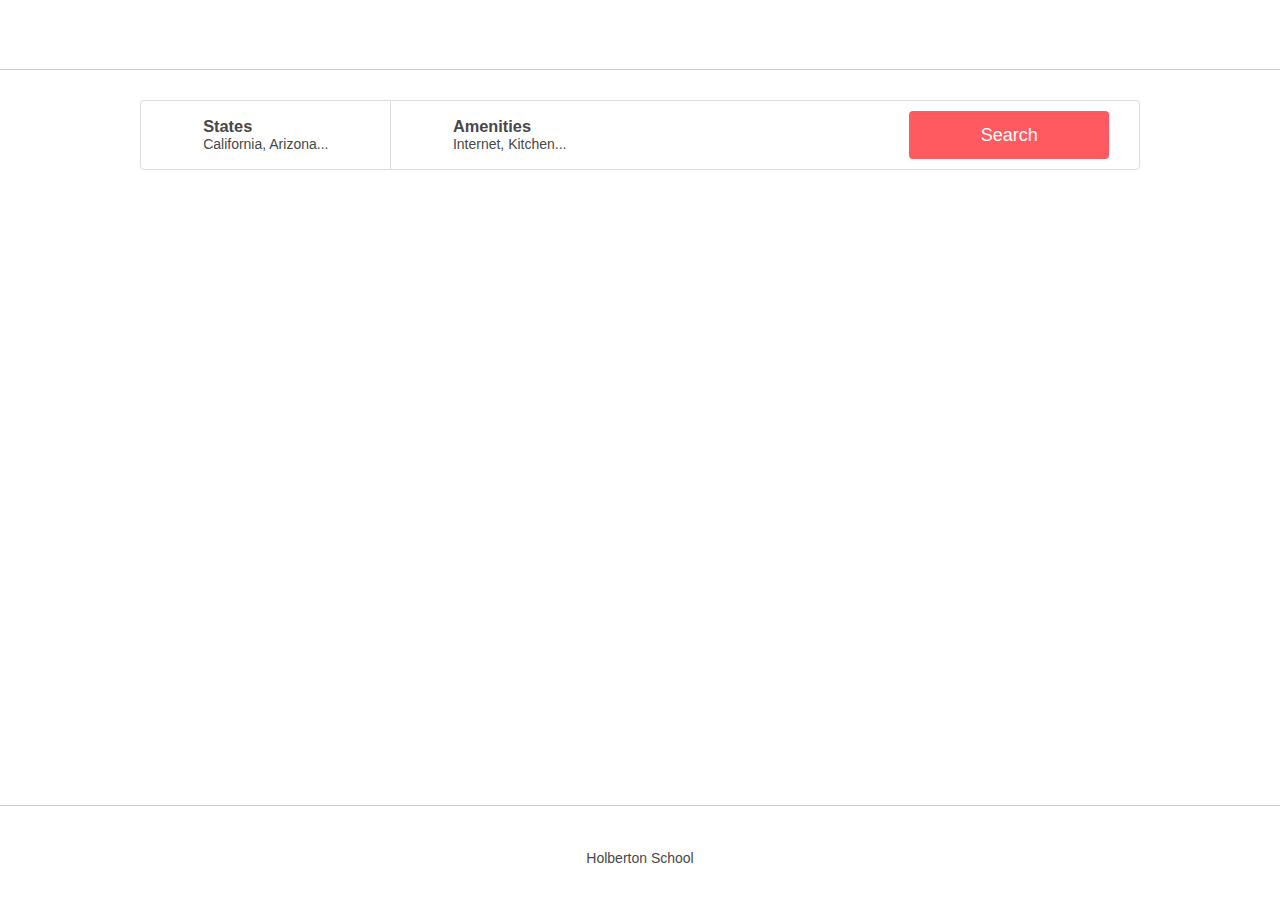
<file: web_static/5-index.html>
<!DOCTYPE html>
<html lang="en">
	<head>
		<title>AirBnB clone</title>

		<link rel="shortcut icon" href="images/icon.ico" >

		<link rel="stylesheet" href="styles/4-common.css"/>
		<link rel="stylesheet" href="styles/3-header.css"/>
		<link rel="stylesheet" href="styles/3-footer.css"/>
		<link rel="stylesheet" href="styles/5-filters.css"/>
	</head>
    <body>
		<header>
			<div id="header_logo"></div>
		</header>
		<div class="container">
			<section class="filters">
				<button>Search</button>
				<div class="locations">
					<h3>States</h3>
					<h4>California, Arizona...</h4>
				</div>
				<div class="amenities">
					<h3>Amenities</h3>
					<h4>Internet, Kitchen...</h4>
				</div>

			</section>
		</div>
		<footer>
			<p>Holberton School</p>
		</footer>
	</body>
</html>
</file>
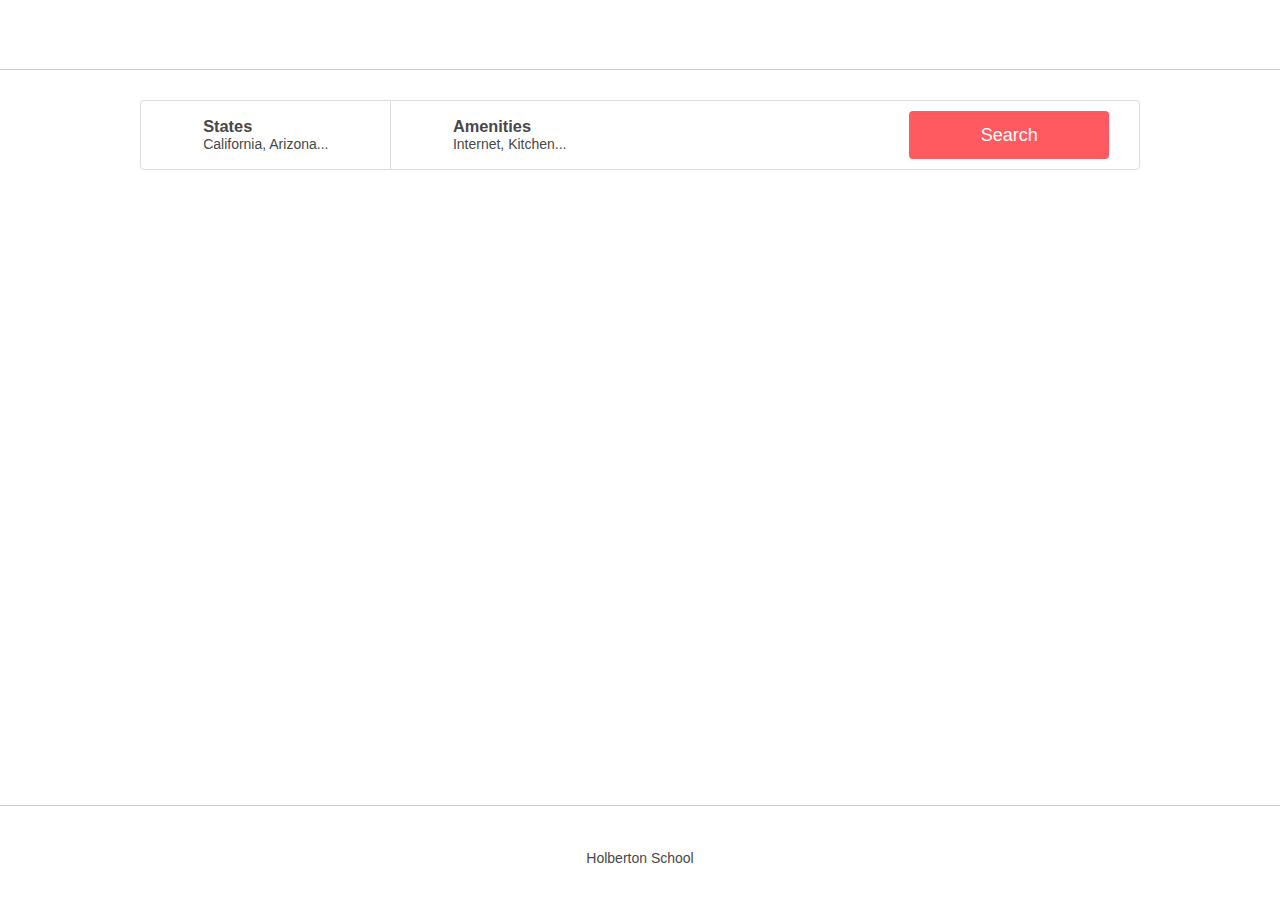
<file: web_static/6-index.html>
<!DOCTYPE html>
<html lang="en">
	<head>
		<title>AirBnB clone</title>

		<link rel="shortcut icon" href="images/icon.ico" >

		<link rel="stylesheet" href="styles/4-common.css"/>
		<link rel="stylesheet" href="styles/3-header.css"/>
		<link rel="stylesheet" href="styles/3-footer.css"/>
		<link rel="stylesheet" href="styles/6-filters.css"/>
	</head>
    <body>
		<header>
			<div id="header_logo"></div>
		</header>
		<div class="container">
			<section class="filters">
				<button>Search</button>
				<div class="locations">
					<h3>States</h3>
					<h4>California, Arizona...</h4>
					<ul class="popover">
						<li><h2>Arizona</h2>
							<ul>
								<li><h4>Page</h4></li>
								<li><h4>Page2</h4></li>
							</ul></li>
						<li><h2>California</h2>
							<ul>
								<li><h4>San Francisco</h4></li>
								<li><h4>Los Altos</h4></li>
							</ul></li>
					</ul>
				</div>
				<div class="amenities">
					<h3>Amenities</h3>
					<h4>Internet, Kitchen...</h4>
					<ul class="popover">
						<li><h4>Internet</h4></li>
						<li><h4>TV</h4></li>
						<li><h4>Kitchen</h4></li>
						<li><h4>Iron</h4></li>
					</ul>
				</div>

			</section>
		</div>
		<footer>
			<p>Holberton School</p>
		</footer>
	</body>
</html>
</file>
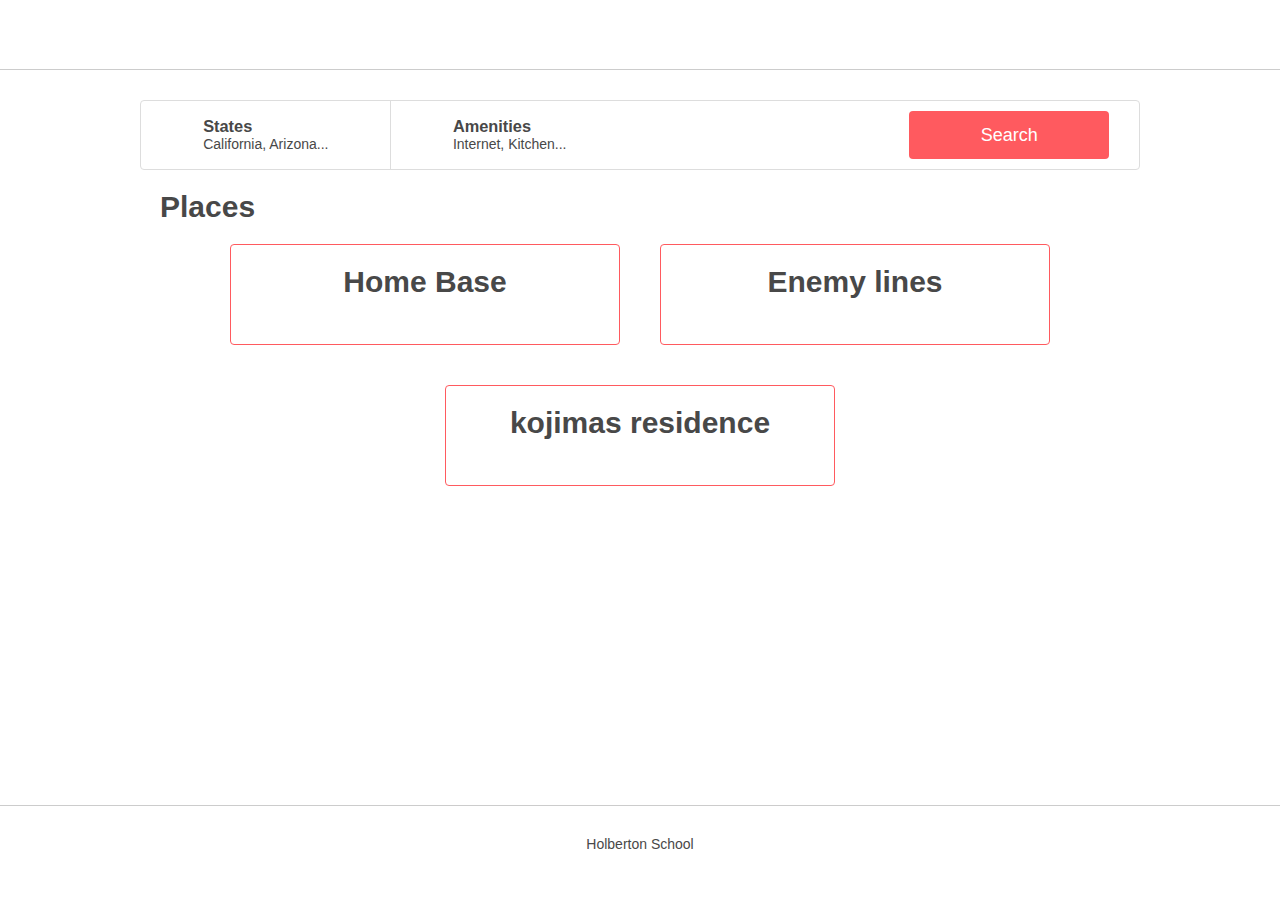
<file: web_static/7-index.html>
<!DOCTYPE html>
<html lang="en">
<head>
        <meta charset="UTF-8">
        <meta http-equiv="X-UA-Compatible" content="IE=edge">
        <meta name="viewport" content="width=device-width, initial-scale=1.0">
        <link rel="stylesheet" href="./styles/4-common.css">
        <link rel="stylesheet" href="./styles/3-header.css">
        <link rel="stylesheet" href="./styles/3-footer.css">
        <link rel="stylesheet" href="./styles/6-filters.css">
        <link rel="stylesheet" href="./styles/7-places.css">
        <link rel="icon" href="./images/icon.png">
        <title>AirBnB clone</title>
</head>
<body>
        <header><div class="logo"></div></header>
        <div class="container">
                <section class="filters">
                        <div class="locations">
                                <h3>States</h3>
                                <h4>California, Arizona...</h4>
                                <ul class="popover">
                                        <li class="popi">
                                                <h2>
                                                        Arizona:
                                                </h2>
                                                <ul>
                                                        <li>page</li>
                                                        <li>page2</li>
                                                </ul>
                                        </li>
                                        <li class="pop">
                                                <h2>
                                                        California:
                                                </h2>
                                                <ul>
                                                        <li>Los santos</li>
                                                        <li>San fierro</li>
                                                </ul>
                                        </li>
                                </ul>
                        </div>
                        <div class="amenities">
                                <h3>Amenities</h3>
                                <h4>Internet, Kitchen...</h4>
                                <ul class="popover">
                                        <li>Internet</li>
                                        <li>TV</li>
                                        <li>Kitchen</li>
                                        <li>Iron</li>
                                </ul>
                        </div>
                        <button>Search</button>
                </section>
                <section class="places">
                        <h1>Places</h1>
                        <article><h2>Home Base</h2></article>
                        <article><h2>Enemy lines</h2></article>
                        <article><h2>kojimas residence</h2></article>
                </section>
        </div>
        <footer>Holberton School</footer>
</body>
</html>
</file>
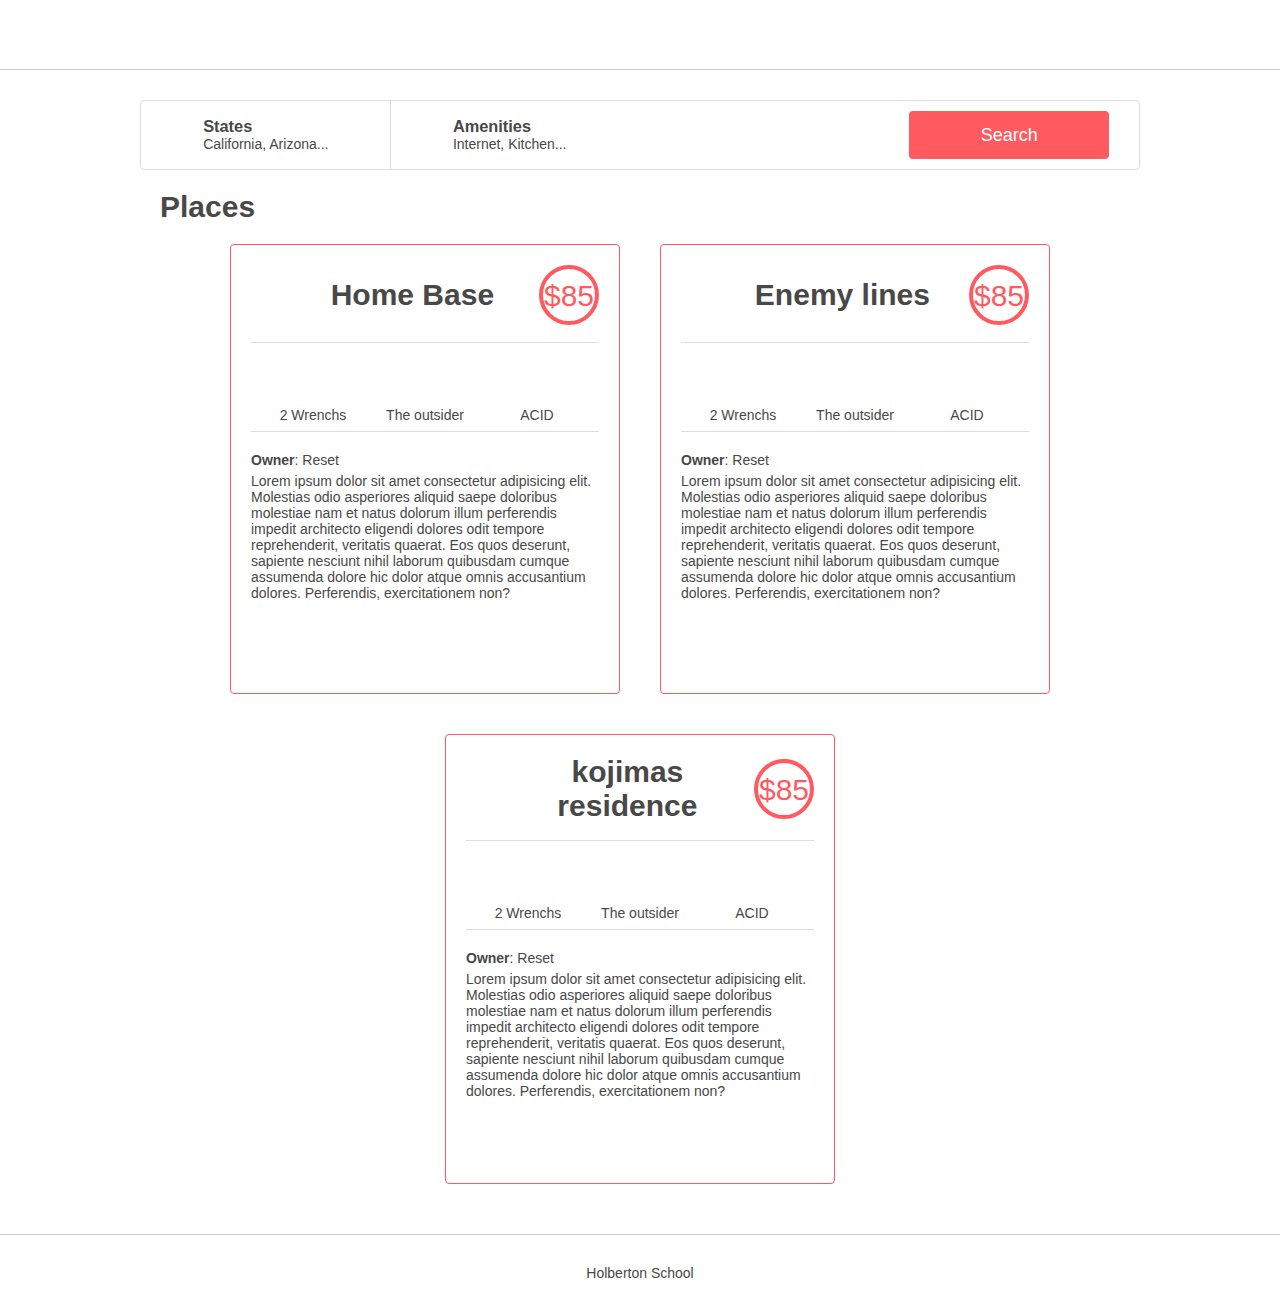
<file: web_static/8-index.html>
<!DOCTYPE html>
<html lang="en">
<head>
        <meta charset="UTF-8">
        <meta http-equiv="X-UA-Compatible" content="IE=edge">
        <meta name="viewport" content="width=device-width, initial-scale=1.0">
        <link rel="stylesheet" href="./styles/4-common.css">
        <link rel="stylesheet" href="./styles/3-header.css">
        <link rel="stylesheet" href="./styles/3-footer.css">
        <link rel="stylesheet" href="./styles/6-filters.css">
        <link rel="stylesheet" href="./styles/8-places.css">
        <link rel="icon" href="./images/icon.png">
        <title>AirBnB clone</title>
</head>
<body>
        <header><div class="logo"></div></header>
        <div class="container">
                <section class="filters">
                        <div class="locations">
                                <h3>States</h3>
                                <h4>California, Arizona...</h4>
                                <ul class="popover">
                                        <li class="popi">
                                                <h2>
                                                        Arizona:
                                                </h2>
                                                <ul>
                                                        <li>page</li>
                                                        <li>page2</li>
                                                </ul>
                                        </li>
                                        <li class="pop">
                                                <h2>
                                                        California:
                                                </h2>
                                                <ul>
                                                        <li>Los santos</li>
                                                        <li>San fierro</li>
                                                </ul>
                                        </li>
                                </ul>
                        </div>
                        <div class="amenities">
                                <h3>Amenities</h3>
                                <h4>Internet, Kitchen...</h4>
                                <ul class="popover">
                                        <li>Internet</li>
                                        <li>TV</li>
                                        <li>Kitchen</li>
                                        <li>Iron</li>
                                </ul>
                        </div>
                        <button>Search</button>
                </section>
                <section class="places">
                        <h1>Places</h1>
                        <article>
                                <h2>Home Base</h2>
                                <div class="price_by_night">
                                        <p>$85</p>
                                </div>
                                <div class="information">
                                        <div class="max_guest">
                                                <p>2 Wrenchs</p>
                                        </div>
                                        <div class="number_rooms">
                                                <p>The outsider</p>
                                        </div>
                                        <div class="number_bathrooms">
                                                <p>ACID</p>
                                        </div>
                                </div>
                                <div class="user">
                                        <b>Owner</b>: Reset
                                </div>
                                <div class="description">
                                        Lorem ipsum dolor sit amet consectetur adipisicing elit. Molestias odio asperiores aliquid saepe doloribus molestiae nam et natus dolorum illum perferendis impedit architecto eligendi dolores odit tempore reprehenderit, veritatis quaerat. Eos quos deserunt, sapiente nesciunt nihil laborum quibusdam cumque assumenda dolore hic dolor atque omnis accusantium dolores. Perferendis, exercitationem non?
                                </div>
                        </article>
                        <article><h2>Enemy lines</h2>
                                <div class="price_by_night">
                                        <p>$85</p>
                                </div>
                                <div class="information">
                                        <div class="max_guest">
                                                <p>2 Wrenchs</p>
                                        </div>
                                        <div class="number_rooms">
                                                <p>The outsider</p>
                                        </div>
                                        <div class="number_bathrooms">
                                                <p>ACID</p>
                                        </div>
                                </div>
                                <div class="user">
                                        <b>Owner</b>: Reset
                                </div>
                                <div class="description">
                                        Lorem ipsum dolor sit amet consectetur adipisicing elit. Molestias odio asperiores aliquid saepe doloribus molestiae nam et natus dolorum illum perferendis impedit architecto eligendi dolores odit tempore reprehenderit, veritatis quaerat. Eos quos deserunt, sapiente nesciunt nihil laborum quibusdam cumque assumenda dolore hic dolor atque omnis accusantium dolores. Perferendis, exercitationem non?
                                </div>
                        </article>
                        <article><h2>kojimas residence</h2>
                                <div class="price_by_night">
                                        <p>$85</p>
                                </div>
                                <div class="information">
                                        <div class="max_guest">
                                                <p>2 Wrenchs</p>
                                        </div>
                                        <div class="number_rooms">
                                                <p>The outsider</p>
                                        </div>
                                        <div class="number_bathrooms">
                                                <p>ACID</p>
                                        </div>
                                </div>
                                <div class="user">
                                        <b>Owner</b>: Reset
                                </div>
                                <div class="description">
                                        Lorem ipsum dolor sit amet consectetur adipisicing elit. Molestias odio asperiores aliquid saepe doloribus molestiae nam et natus dolorum illum perferendis impedit architecto eligendi dolores odit tempore reprehenderit, veritatis quaerat. Eos quos deserunt, sapiente nesciunt nihil laborum quibusdam cumque assumenda dolore hic dolor atque omnis accusantium dolores. Perferendis, exercitationem non?
                                </div>
                        </article>
                </section>
        </div>
        <footer>Holberton School</footer>
</body>
</html>
</file>
<file: web_static/styles/4-common.css>
*{
        box-sizing: border-box;
}
body {
        box-sizing: border-box;
        height: 0%;
        margin: 0%;
        padding:0%;
        color:  #484848;
        font-size: 14px;
        font-family: Circular,"Helvetica Neue", Helvetica, Arial, sans-serif;
}
.container {
        max-width: 1000px;
        margin: 30px auto;
        min-height: 75vh;
}
</file>
<file: web_static/styles/3-header.css>
header {
        color: white;
        height: 70px;
        width: 100%;
        border-bottom: 1px solid #CCCCCC;
        position: relative;
}

.logo {
        /* Background pattern from Toptal Subtle Patterns */
        position: absolute;
        background-image: url("../images/logo.png");
        background-repeat: no-repeat;
        top: 50%;
        margin-top: -30px;
        margin-left: 20px;
        width: 142px;
        height: 60px;
     }
</file>
<file: web_static/styles/3-footer.css>
footer {
        background:white;
        width: 100%;
        border-top: 1px solid #CCCCCC;
        padding-top: 30px;
        padding-bottom: 30px;
        bottom: 0;
        text-align: center;
}
</file>
<file: web_static/styles/6-filters.css>
.filters {
        height: 70px;
        width: 100%;
        border: 1px solid #DDDDDD;
        border-radius: 4px;
        position: relative;
}

.popover {
        display: none;
        background-color: #FAFAFA;
        width: 100%;
        border: 1px solid #DDDDDD;
        border-radius: 4px;
        padding-top: 10%;
        padding-bottom: 10%;
        padding-left: 0;
}
.popover li {
        list-style: none;
}

.popover h2{
        display: inline-block;
        margin-bottom: 0;
        margin-top: 0;
        font-size: 16px;
}

.popover li{
        padding: 0 10%;
        margin: .5rem 0;
}

.popover .pop{
        padding: 10%;
}

.popover .popi {
        padding: 10% auto;
}

.popover li ul {
        padding-left: 0;
}




.locations:hover .popover {
        display:block;
}
.amenities:hover .popover {
        display:block;
}
/* .locations:hover + ul {background: #555;}
ul li:hover ul {display: block;}
.filters div:hover + .popover{
        display: block;
} */

button {
        position: absolute;
        font-size: 18px;
        background-color: #FF5A5F;
        color: #FFFFFF;
        top: 50%;
        height: 48px;
        margin-top: -24px;
        right: 30px;
        width: 20%;
        border: none;
        border-radius: 4px;
}

button:hover {
        opacity: 90%;
}

.locations {
        position: absolute;
        height: 100%;
        width: 25%;
        border-right: 1px solid #DDDDDD;
}

.filters .amenities {
        position: absolute;
        height: 100%;
        width: 25%;
        margin-left: 25%;
}

.locations h3, .amenities h3 {
        box-sizing: border-box;
        font-weight: 600;
        margin-bottom: 0;
        margin-left: 25%;
        color: inherit;
}

.locations h4, .amenities h4 {
        box-sizing: border-box;
        margin-top: 0;
        margin-left: 25%;
        font-weight: 400;
        font-size: 14px;
        color: inherit;
}
</file>
<file: web_static/styles/100-places.css>
/* PARENT ARTICLE */
.places {
        display: flex;
        align-items: center;
        flex-wrap: wrap;
        align-content: flex-start;
        justify-content: center;
}
.places h1{
        font-size: 30px;
        color: inherit;
        text-align: left;
        margin-bottom: 0;
        padding-left: 20px;
        flex: 1 1 100%;
}

.places article {
        width: 390px;
        padding: 20px;
        margin: 20px;
        border: 1px solid #FF5A5F;
        border-radius: 4px;
        display: flex;
        align-items: center;
        flex-wrap: wrap;
        min-height: 650px;
        align-content: flex-start;
        justify-content: center;
}

/* CIRCLE PRICE */
.places article h2 {
        font-size: 30px;
        margin-top: 0;
        margin-left: 10%;
        margin-bottom: 0%;
        text-align: center;
        flex: 1 1 60%;

}

.price_by_night {
        min-width: 60px;
        height: 60px;
        font-size: 30px;
        color: #FF5A5F;
        border: 4px solid #FF5A5F;
        border-radius: 50%;
        flex: 0 1 10%;
}

.price_by_night p {
        margin-top: 20%;
        width: 100%;
        text-align: center;
}

/* PICS AND INFO */
.information {
        display: flex;
        flex: 1 1 100px;
        justify-content: space-evenly;
        align-items: center;
        margin-top: 5%; /* wait */
        border-top: 1px solid #DDDDDD;
        border-bottom: 1px solid #DDDDDD;
        height: 90px;
        text-align: center;
}

.information div {
        display: flex;
        background-size: 60%;
        background-position-x: 20px;
}

.information div p {
        /* position: absolute; */
        display:inline-block;
        text-align: center;
        padding-top: 50px;
        bottom: 0;
}
.max_guest {
        background-image: url("../images/icon_group.png");
        background-repeat: no-repeat;
        width: 100px;
        height: 100%;
        justify-content: center;
        /* position: relative; */
}

.number_rooms {
        background-image: url("../images/icon_bed.png");
        background-repeat: no-repeat;
        width: 100px;
        height: 100%;
        justify-content: center;
        /* position: relative; */
}


.number_bathrooms {
        background-image: url("../images/icon_bath.png");
        background-repeat: no-repeat;
        width: 100px;
        height: 100%;
        bottom: 0;
        /* position: relative; */
        justify-content: center;
}

/* USER */
.user {
        display: flex;
        margin: 20px 0 5px 0;
        flex: 1 1 100%;
        justify-content: flex-start;
}

/* AMENITIES */
.places .amenities {
        margin: 0;
        margin-top: 40px;
        flex: 1 1 100%;
}

.places article .amenities h2 {
        margin: 0;
        font-size: 16px;
        border-bottom: 1px solid #DDDDDD;
        text-align: left;
}

.places article ul {
        list-style: none;
        padding: 0;
}

.places article .amenities ul p {
        text-align: left;
        margin-left: 25%;
        margin-bottom: 0;
}

.places article .amenities ul .tv {
        background-image: url("../images/icon_tv.png");
        background-repeat: no-repeat;
        background-size:contain;
        width: 1.3em;
        height: 1.3em;
        justify-content: center;
        width: 30%;

        /* position: relative; */
}

.places article .amenities ul .wifi {
        background-image: url("../images/icon_wifi.png");
        background-repeat: no-repeat;
        background-size:contain;
        justify-content: center;
        width: 1.3em;
        height: 1.3em;
        width: 30%;
        /* position: relative; */
}

.places article .amenities ul .pet {
        background-image: url("../images/icon_pets.png");
        background-repeat: no-repeat;
        background-size:contain;
        width: 1.3em;
        height: 1.3em;
        width: 30%;
        justify-content: center;
        /* position: relative; */
}

/* REVIEW */
.places article .reviews {
        flex: 1 1 100%;
        margin-top: 40px;
}

.places article .reviews h2 {
        font-size: 16px;
        border-bottom: 1px solid #DDDDDD;
        margin: 0;
        text-align: left;
}

.places article .reviews ul h3 {
        font-size: 14px;
}
.places article .reviews ul p {
        font-size: 12px;
}
</file>
<file: web_static/styles/101-places.css>
/* PARENT ARTICLE */
.places {
        display: flex;
        flex-wrap: wrap;
        justify-content: center;
        align-content: flex-start;
        flex-direction: row;
}

.places h1 {
        font-size: 30px;
        color: inherit;
        text-align: left;
        margin-bottom: 0;
        padding-left: 20px;
        flex: 1 1 100%;
}

.places article {
        width: 390px;
        padding: 20px;
        margin: 20px;
        border: 1px solid #FF5A5F;
        border-radius: 4px;
        display: flex;
        align-items: center;
        flex-wrap: wrap;
        min-height: 650px;
        align-content: flex-start;
        justify-content: center;
}


/* CIRCLE PRICE */
.places article h2 {
        font-size: 30px;
        margin-top: 0;
        margin-left: 10%;
        margin-bottom: 0%;
        text-align: center;
        flex: 1 1 60%;
}

.price_by_night {
        min-width: 60px;
        height: 60px;
        font-size: 30px;
        color: #FF5A5F;
        border: 4px solid #FF5A5F;
        border-radius: 50%;
        flex: 0 1 10%;
}

.price_by_night p {
        margin-top: 20%;
        width: 100%;
        text-align: center;
}

/* PICS AND INFO */
.information {
        display: flex;
        flex: 1 1 100px;
        justify-content: space-evenly;
        align-items: center;
        margin-top: 5%;
        /* wait */
        border-top: 1px solid #DDDDDD;
        border-bottom: 1px solid #DDDDDD;
        height: 90px;
        text-align: center;
}

.information div {
        display: flex;
        background-size: 60%;
        background-position-x: 20px;
}

.information div p {
        /* position: absolute; */
        display: inline-block;
        text-align: center;
        padding-top: 50px;
        bottom: 0;
}

.max_guest {
        background-image: url("../images/icon_group.png");
        background-repeat: no-repeat;
        width: 100px;
        height: 100%;
        justify-content: center;
        /* position: relative; */
}

.number_rooms {
        background-image: url("../images/icon_bed.png");
        background-repeat: no-repeat;
        width: 100px;
        height: 100%;
        justify-content: center;
        /* position: relative; */
}


.number_bathrooms {
        background-image: url("../images/icon_bath.png");
        background-repeat: no-repeat;
        width: 100px;
        height: 100%;
        bottom: 0;
        /* position: relative; */
        justify-content: center;
}

/* USER */
.user {
        display: flex;
        margin: 20px 0 5px 0;
        flex: 1 1 100%;
        justify-content: flex-start;
}

/* AMENITIES */
.places .amenities {
        margin: 0;
        margin-top: 40px;
        flex: 1 1 100%;
}

.places article .amenities h2 {
        margin: 0;
        font-size: 16px;
        border-bottom: 1px solid #DDDDDD;
        text-align: left;
}

.places article ul {
        list-style: none;
        padding: 0;
}

.places article .amenities ul p {
        text-align: left;
        margin-left: 25%;
        margin-bottom: 0;
}

.places article .amenities ul .tv {
        background-image: url("../images/icon_tv.png");
        background-repeat: no-repeat;
        background-size: contain;
        width: 1.3em;
        height: 1.3em;
        justify-content: center;
        width: 30%;

        /* position: relative; */
}

.places article .amenities ul .wifi {
        background-image: url("../images/icon_wifi.png");
        background-repeat: no-repeat;
        background-size: contain;
        justify-content: center;
        width: 1.3em;
        height: 1.3em;
        width: 30%;
        /* position: relative; */
}

.places article .amenities ul .pet {
        background-image: url("../images/icon_pets.png");
        background-repeat: no-repeat;
        background-size: contain;
        width: 1.3em;
        height: 1.3em;
        width: 30%;
        justify-content: center;
        /* position: relative; */
}

/* REVIEW */
.places article .reviews {
        flex: 1 1 100%;
        margin-top: 40px;
}

.places article .reviews h2 {
        font-size: 16px;
        border-bottom: 1px solid #DDDDDD;
        margin: 0;
        text-align: left;
}

.places article .reviews ul h3 {
        font-size: 14px;
}

.places article .reviews ul p {
        font-size: 12px;
}
</file>
<file: web_static/styles/103-common.css>
*{
        box-sizing: border-box;
}
body {
        height: 0%;
        margin: 0%;
        padding:0%;
        color:  #484848;
        font-size: 14px;
        font-family: Circular,"Helvetica Neue", Helvetica, Arial, sans-serif;
        width: 100%;
}
.container {
        max-width: 1000px;
        margin: 30px auto;
}

@media only screen and (min-width : 150px) and (max-width : 700px) {
        html {
                width: 1000px;
        }
}
</file>
<file: web_static/styles/103-header.css>
header {
        display: flex;
        color: white;
        height: 70px;
        width: 100%;
        border-bottom: 1px solid #CCCCCC;
        position: relative;
        flex: 1 1 100%;
}

.logo {
        /* Background pattern from Toptal Subtle Patterns */
        position: absolute;
        background-image: url("../images/logo.png");
        background-repeat: no-repeat;
        top: 50%;
        margin-top: -30px;
        margin-left: 20px;
        width: 142px;
        height: 60px;
     }

@media only screen and (min-width : 150px) and (max-width : 700px) {
        header {
                width: 1000px;
        }
        .logo {
                background-size: cover;
        }
}
</file>
<file: web_static/styles/103-footer.css>
footer {
        background:white;
        width: 100%;
        border-top: 1px solid #CCCCCC;
        padding-top: 30px;
        padding-bottom: 30px;
        bottom: 0;
        position: fixed;
        text-align: center;
}


@media only screen and (min-width : 150px) and (max-width : 700px)
{
        footer {
                font-size: 3.5ch;
        }
}
</file>
<file: web_static/styles/103-filters.css>
.filters {
        height: 70px;
        width: 100%;
        border: 1px solid #DDDDDD;
        border-radius: 4px;
        position: relative;
}


.popover {
        display: none;
        background-color: #FAFAFA;
        width: 100%;
        border: 1px solid #DDDDDD;
        border-radius: 4px;
        padding-top: 10%;
        padding-bottom: 10%;
        padding-left: 0;
}
.popover li {
        list-style: none;
}

.popover h2{
        display: inline-block;
        margin-bottom: 0;
        margin-top: 0;
        font-size: 16px;
}

.popover li{
        padding: 0 10%;
        margin: .5rem 0;
}

.popover .pop{
        padding: 10%;
}

.popover .popi {
        padding: 10% auto;
}

.popover li ul {
        padding-left: 0;
}




.locations:hover .popover {
        display:block;
}
.amenities:hover .popover {
        display:block;
}
/* .locations:hover + ul {background: #555;}
ul li:hover ul {display: block;}
.filters div:hover + .popover{
        display: block;
} */

button {
        position: absolute;
        font-size: 18px;
        background-color: #FF5A5F;
        color: #FFFFFF;
        top: 50%;
        height: 48px;
        margin-top: -24px;
        right: 30px;
        width: 20%;
        border: none;
        border-radius: 4px;
        overflow: auto;
}

button:hover {
        opacity: 90%;
}

.locations {
        position: absolute;
        height: 100%;
        width: 25%;
        border-right: 1px solid #DDDDDD;
}

.filters .amenities {
        position: absolute;
        height: 100%;
        width: 25%;
        margin-left: 25%;
}

.locations h3, .amenities h3 {
        box-sizing: border-box;
        font-weight: 600;
        margin-bottom: 0;
        margin-left: 25%;
        color: inherit;
}

.locations h4, .amenities h4 {
        box-sizing: border-box;
        margin-top: 0;
        margin-left: 25%;
        font-weight: 400;
        font-size: 14px;
        color: inherit;
}

@media only screen and (min-width : 150px) and (max-width : 700px)
{
	.filters
	{
		width: 95%;
		margin: 0 auto;
                height: 15ch;
	}

        .locations h4, .amenities h4 {
                font-size: 1.5em;
                margin-left: 10vw;
        }

        .locations h3, .amenities h3 {
                font-size: 1.5em;
                margin-left: 10vw;
        }

        button {
                font-size: 1.5em;
        }

        .popover h2 {
                font-size: 1.5em;
        }

        .popover li {
                font-size: 1.4rem;
        }
}

/*
*/
</file>
<file: web_static/styles/103-places.css>
/* PARENT ARTICLE */
.places {
        display: flex;
        flex-wrap: wrap;
        justify-content: center;
        align-content: flex-start;
        flex-direction: row;
}

.places h1 {
        font-size: 30px;
        color: inherit;
        text-align: left;
        margin-bottom: 0;
        padding-left: 20px;
        flex: 1 1 100%;
}

.places article {
        width: 390px;
        padding: 20px;
        margin: 20px;
        border: 1px solid #FF5A5F;
        border-radius: 4px;
        display: flex;
        align-items: center;
        flex-wrap: wrap;
        min-height: 650px;
        align-content: flex-start;
        justify-content: center;
}


/* CIRCLE PRICE */
.places article h2 {
        font-size: 30px;
        margin-top: 0;
        margin-left: 10%;
        margin-bottom: 0%;
        text-align: center;
        flex: 1 1 60%;
}

.price_by_night {
        min-width: 60px;
        height: 60px;
        font-size: 30px;
        color: #FF5A5F;
        border: 4px solid #FF5A5F;
        border-radius: 50%;
        flex: 0 1 10%;
}

.price_by_night p {
        margin-top: 20%;
        width: 100%;
        text-align: center;
}

/* PICS AND INFO */
.information {
        display: flex;
        flex: 1 1 100px;
        justify-content: space-evenly;
        align-items: center;
        margin-top: 5%;
        /* wait */
        border-top: 1px solid #DDDDDD;
        border-bottom: 1px solid #DDDDDD;
        height: 90px;
        text-align: center;
}

.information div {
        display: flex;
        background-size: 60%;
        background-position-x: 20px;
}

.information div p {
        /* position: absolute; */
        display: inline-block;
        text-align: center;
        padding-top: 50px;
        bottom: 0;
}

.max_guest {
        background-image: url("../images/icon_group.png");
        background-repeat: no-repeat;
        width: 100px;
        height: 100%;
        justify-content: center;
        /* position: relative; */
}

.number_rooms {
        background-image: url("../images/icon_bed.png");
        background-repeat: no-repeat;
        width: 100px;
        height: 100%;
        justify-content: center;
        /* position: relative; */
}


.number_bathrooms {
        background-image: url("../images/icon_bath.png");
        background-repeat: no-repeat;
        width: 100px;
        height: 100%;
        bottom: 0;
        /* position: relative; */
        justify-content: center;
}

/* USER */
.user {
        display: flex;
        margin: 20px 0 5px 0;
        flex: 1 1 100%;
        justify-content: flex-start;
}

/* AMENITIES */
.places .amenities {
        margin: 0;
        margin-top: 40px;
        flex: 1 1 100%;
}

.places article .amenities h2 {
        margin: 0;
        font-size: 16px;
        border-bottom: 1px solid #DDDDDD;
        text-align: left;
}

.places article ul {
        list-style: none;
        padding: 0;
}

.places article .amenities ul p {
        text-align: left;
        margin-left: 25%;
        margin-bottom: 0;
}

.places article .amenities ul .tv {
        background-image: url("../images/icon_tv.png");
        background-repeat: no-repeat;
        background-size: contain;
        width: 1.3em;
        height: 1.3em;
        justify-content: center;
        width: 30%;

        /* position: relative; */
}

.places article .amenities ul .wifi {
        background-image: url("../images/icon_wifi.png");
        background-repeat: no-repeat;
        background-size: contain;
        justify-content: center;
        width: 1.3em;
        height: 1.3em;
        width: 30%;
        /* position: relative; */
}

.places article .amenities ul .pet {
        background-image: url("../images/icon_pets.png");
        background-repeat: no-repeat;
        background-size: contain;
        width: 1.3em;
        height: 1.3em;
        width: 30%;
        justify-content: center;
        /* position: relative; */
}

/* REVIEW */
.places article .reviews {
        flex: 1 1 100%;
        margin-top: 40px;
}

.places article .reviews h2 {
        font-size: 16px;
        border-bottom: 1px solid #DDDDDD;
        margin: 0;
        text-align: left;
}

.places article .reviews ul h3 {
        font-size: 14px;
}

.places article .reviews ul p {
        font-size: 12px;
}

@media only screen and (min-width : 150px) and (max-width : 700px) {
        .places {
                flex-direction: column;
                flex-wrap: nowrap;
                justify-content: center;
                align-content: center;
                align-items: center;
        }

        .places h1 {
                font-size: 4em;
        }

        .places article {
                width: 80%;
        }

        .places article h2 {
                font-size: 3.5em;
                flex: 1 1 100%;
                margin: 0;
                height: 12vh;
                justify-content: center;
                align-items: center;
                display: flex;
        }

        .price_by_night {
                min-width: 130px;
                height: 130px;
                flex: 0 1 0%;
                justify-content: flex-start;
        }

        .price_by_night p {
                font-size: 2em;
                margin-bottom: 5%;
        }

        .information {
                margin-top: 3vh;
                flex: 1 1 100%;
                height: 30vh;
                border-top: 2px solid #DDDDDD;
                border-bottom: 2px solid #DDDDDD;
        }

        .information div {
                background-size: 100%;
                background-position-x: 0;
        }

        .information div p {
                display: inline;
                padding-top: 16vh;
                font-size: 1.9em;
                margin: 0;
        }

        .user {
                margin: 7vh 0 4vh 0;
                font-size: 1.9em;
        }

        .description {
                font-size: 1.9em;
        }

        .places article .amenities h2 {
                font-size: 2.5em;
                height: 8vh;
                justify-content: flex-start;
        }

        .places article .amenities ul .tv {
                width: 4em;
                height: 4em;
                width: 50%;
                align-items: flex-end;
        }

        .places article .amenities ul .wifi {
                width: 4em;
                height: 4em;
                width: 50%;
        }

        .places article .amenities ul .pet {
                width: 4em;
                height: 4em;
                width: 50%;
        }

        .places article .amenities ul p {
                text-align: left;
                margin-left: 25%;
                padding-top: 0.4em;
                font-size: 2em;
        }

        .places article .reviews h2 {
                font-size: 2.5em;
                height: 8vh;
                justify-content: flex-start;
        }

        .places article .reviews ul h3 {
                font-size: 2em;
        }

        .places article .reviews ul p {
                font-size: 1.7em;
        }
}
</file>
<file: web_static/styles/2-common.css>
body {
        margin: 0;
        padding:0
}
</file>
<file: web_static/styles/2-header.css>
header {
        background:#FF0000;
        height:70px;
        width:100%;
}
</file>
<file: web_static/styles/2-footer.css>
footer {
        background:#00FF00;
        display:flex;
        justify-content: center;
        align-items: center;
        height: 60px;
        width:100%;
        bottom: 0;
        position: fixed;
}
</file>
<file: web_static/styles/3-common.css>
body {
        box-sizing: border-box;
        height: 0%;
        margin: 0%;
        padding:0%;
        color:  #484848;
        font-size: 14px;
        font-family: Circular,"Helvetica Neue", Helvetica, Arial, sans-serif;
}
</file>
<file: web_static/styles/4-filters.css>
.filters {
        color: white;
        height: 70px;
        width: 100%;
        border: 1px solid #DDDDDD;
        border-radius: 4px;
        position: relative;
}

button {
        position: absolute;
        font-size: 18px;
        background-color: #FF5A5F;
        color: #FFFFFF;
        top: 50%;
        height: 48px;
        margin-top: -24px;
        right: 30px;
        width: 20%;
        border: none;
        border-radius: 4px;
}

button:hover {
        opacity: 90%;
}
</file>
<file: web_static/styles/5-filters.css>
.filters {
        height: 70px;
        width: 100%;
        border: 1px solid #DDDDDD;
        border-radius: 4px;
        position: relative;
}

button {
        position: absolute;
        font-size: 18px;
        background-color: #FF5A5F;
        color: #FFFFFF;
        top: 50%;
        height: 48px;
        margin-top: -24px;
        right: 30px;
        width: 20%;
        border: none;
        border-radius: 4px;
}

button:hover {
        opacity: 90%;
}

.locations {
        position: absolute;
        width: 25%;
        height: 100%;
        border-right: 1px solid #DDDDDD;
}

.amenities {
        position: absolute;
        height: 100%;
        width: 25%;
        margin-left: 25%;
}

.locations h3, .amenities h3 {
        box-sizing: border-box;
        font-weight: 600;
        margin-bottom: 0;
        margin-left: 25%;
        color: inherit;
}

.locations h4, .amenities h4 {
        box-sizing: border-box;
        margin-top: 0;
        margin-left: 25%;
        font-weight: 400;
        font-size: 14px;
        color: inherit;
}
</file>
<file: web_static/styles/7-places.css>
.places {
        display: flex;
        align-items: center;
        flex-wrap: wrap;
        align-content: flex-start;
        justify-content: center;
}
.places h1{
        font-size: 30px;
        color: inherit;
        text-align: left;
        margin-bottom: 0;
        padding-left: 20px;
        flex: 100%;
}

.places article {
        width: 390px;
        padding: 20px;
        margin: 20px;
        border: 1px solid #FF5A5F;
        border-radius: 4px;
        display: flex;
        justify-content:center;
}

.places article h2 {
        font-size: 30px;
        margin-top: 0%;
        text-align: center;
}
</file>
<file: web_static/styles/8-places.css>
.places {
        display: flex;
        align-items: center;
        flex-wrap: wrap;
        align-content: flex-start;
        justify-content: center;
}
.places h1{
        font-size: 30px;
        color: inherit;
        text-align: left;
        margin-bottom: 0;
        padding-left: 20px;
        flex: 100%;
}

.places article {
        width: 390px;
        padding: 20px;
        margin: 20px;
        border: 1px solid #FF5A5F;
        border-radius: 4px;
        display: flex;
        justify-content:center;
}

article {
        display: flex;
        align-items: center;
        flex-wrap: wrap;
        min-height: 450px;
        align-content: flex-start;
        justify-content: center;
}

.places article h2 {
        font-size: 30px;
        margin-top: 0;
        margin-left: 10%;
        margin-bottom: 0%;
        text-align: center;
        flex: 1 1 60%;

}

.price_by_night {
        min-width: 60px;
        height: 60px;
        font-size: 30px;
        color: #FF5A5F;
        border: 4px solid #FF5A5F;
        border-radius: 50%;
        flex: 0 1 10%;
}

.price_by_night p {
        margin-top: 20%;
        width: 100%;
        text-align: center;
}

.information {
        display: flex;
        flex: 1 1 100px;
        justify-content: space-evenly;
        align-items: center;
        margin-top: 5%; /* wait */
        border-top: 1px solid #DDDDDD;
        border-bottom: 1px solid #DDDDDD;
        height: 90px;
        text-align: center;
}

.information div {
        display: flex;
        background-size: 60%;
        background-position-x: 20px;
}

.information div p {
        /* position: absolute; */
        display:inline-block;
        text-align: center;
        padding-top: 50px;
        bottom: 0;
}
.max_guest {
        background-image: url("../images/icon_group.png");
        background-repeat: no-repeat;
        width: 100px;
        height: 100%;
        justify-content: center;
        /* position: relative; */
}

.number_rooms {
        background-image: url("../images/icon_bed.png");
        background-repeat: no-repeat;
        width: 100px;
        height: 100%;
        justify-content: center;
        /* position: relative; */
}


.number_bathrooms {
        background-image: url("../images/icon_bath.png");
        background-repeat: no-repeat;
        width: 100px;
        height: 100%;
        bottom: 0;
        /* position: relative; */
        justify-content: center;
}

.user {
        display: flex;
        margin: 20px 0 5px 0;
        flex: 1 1 100%;
        justify-content: flex-start;
}
</file>
